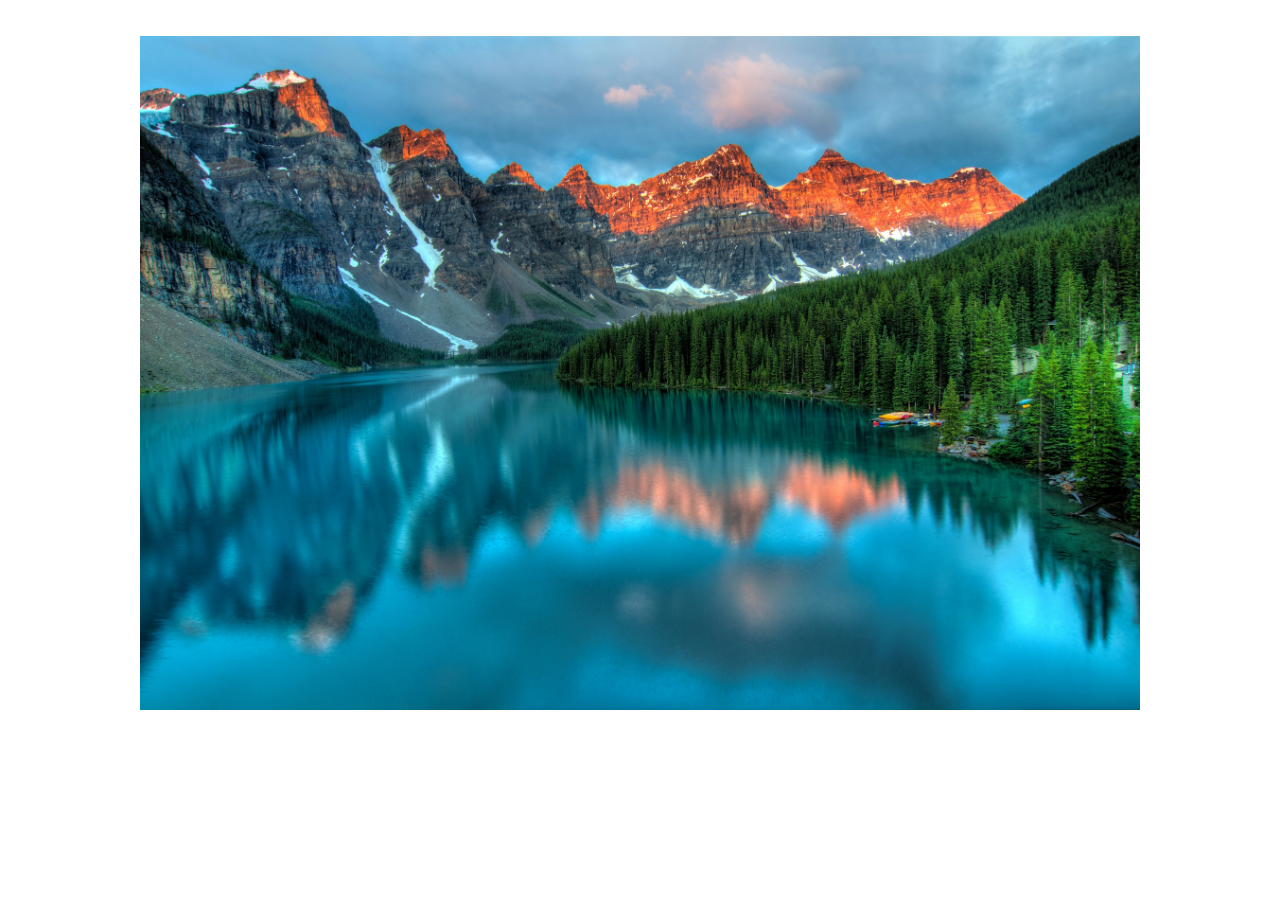
<file: index.html>
<!DOCTYPE html>
<html lang="en">
<head>
<meta charset="UTF-8">
<meta name="viewport" content="width=device-width, initial-scale=1.0">
<title>Carrusel</title>
<link rel="stylesheet" href="style.css">
</head>
<body>

<div class="fotos">

<ul>
<li><img src="IMAGENES/uno.jpg" alt=""></li>
<li><img src="IMAGENES/dos.jpg" alt=""></li>
<li><img src="IMAGENES/tres.jpg" alt=""></li>
<li><img src="IMAGENES/cuatro.jpg" alt=""></li>
</ul>
</div>


</body>

</html>
</file>
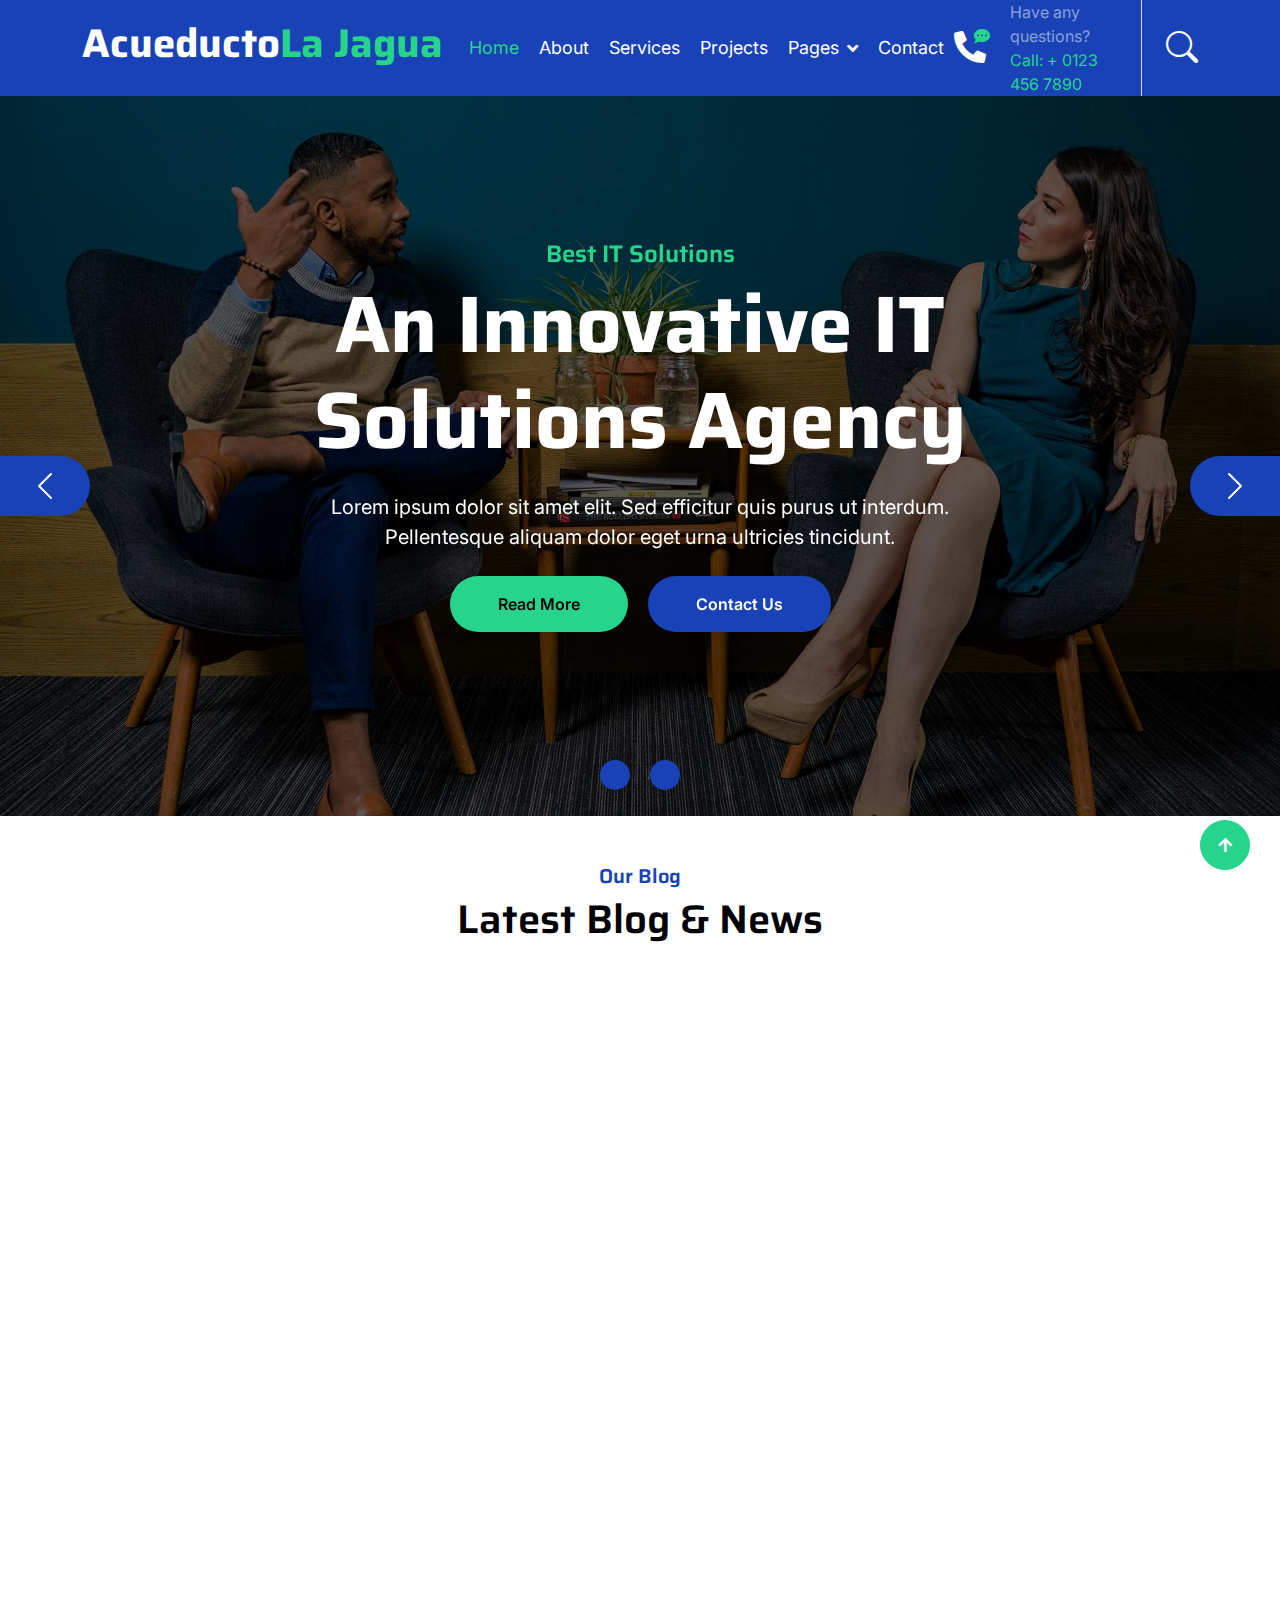
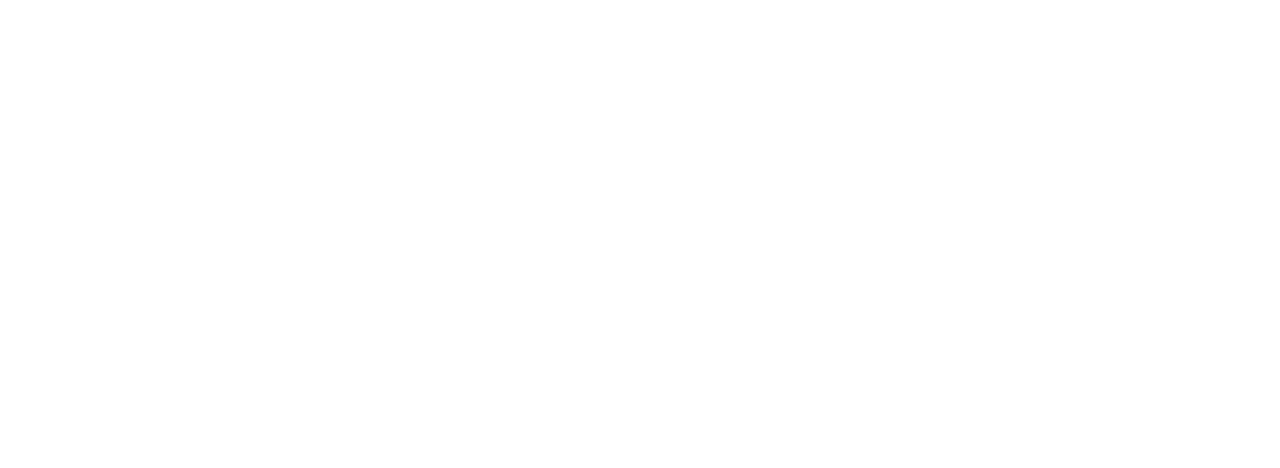
<file: High--Prueba/index.html>
<!DOCTYPE html>
<html lang="en">

    <head>
        <meta charset="utf-8">
        <title>HighTech - IT Solutions Website Template</title>
        <meta content="width=device-width, initial-scale=1.0" name="viewport">
        <meta content="" name="keywords">
        <meta content="" name="description">

        <!-- Google Web Fonts -->
        <link rel="preconnect" href="https://fonts.googleapis.com">
        <link rel="preconnect" href="https://fonts.gstatic.com" crossorigin>
        <link href="https://fonts.googleapis.com/css2?family=Inter:wght@400;500;600&family=Saira:wght@500;600;700&display=swap" rel="stylesheet"> 

        <!-- Icon Font Stylesheet -->
        <link href="https://cdnjs.cloudflare.com/ajax/libs/font-awesome/5.10.0/css/all.min.css" rel="stylesheet">
        <link href="https://cdn.jsdelivr.net/npm/bootstrap-icons@1.4.1/font/bootstrap-icons.css" rel="stylesheet">

        <!-- Libraries Stylesheet -->
        <link href="lib/animate/animate.min.css" rel="stylesheet">
        <link href="lib/owlcarousel/assets/owl.carousel.min.css" rel="stylesheet">

        <!-- Customized Bootstrap Stylesheet -->
        <link href="css/bootstrap.min.css" rel="stylesheet">

        <!-- Template Stylesheet -->
        <link href="css/style.css" rel="stylesheet">
    </head>

    <body>
        <!-- Spinner Start -->
        <div id="spinner" class="show position-fixed translate-middle w-100 vh-100 top-50 start-50 d-flex align-items-center justify-content-center">
            <div class="spinner-grow text-primary" role="status"></div>
        </div>
        <!-- Spinner End -->


        <!-- Navbar Start -->
        <div class="container-fluid bg-primary">
            <div class="container">
                <nav class="navbar navbar-dark navbar-expand-lg py-0">
                    <a href="index.html" class="navbar-brand">
                        <h1 class="text-white fw-bold d-block">Acueducto<span class="text-secondary">La Jagua</span> </h1>
                    </a>
                    <button type="button" class="navbar-toggler me-0" data-bs-toggle="collapse" data-bs-target="#navbarCollapse">
                        <span class="navbar-toggler-icon"></span>
                    </button>
                    <div class="collapse navbar-collapse bg-transparent" id="navbarCollapse">
                        <div class="navbar-nav ms-auto mx-xl-auto p-0">
                            <a href="index.html" class="nav-item nav-link active text-secondary">Home</a>
                            <a href="about.html" class="nav-item nav-link">About</a>
                            <a href="service.html" class="nav-item nav-link">Services</a>
                            <a href="project.html" class="nav-item nav-link">Projects</a>
                            <div class="nav-item dropdown">
                                <a href="#" class="nav-link dropdown-toggle" data-bs-toggle="dropdown">Pages</a>
                                <div class="dropdown-menu rounded">
                                    <a href="blog.html" class="dropdown-item">Our Blog</a>
                                    <a href="junta.html" class="dropdown-item">Our Team</a>
                                    <a href="testimonial.html" class="dropdown-item">Testimonial</a>
                                    <a href="404.html" class="dropdown-item">404 Page</a>
                                </div>
                            </div>
                            <a href="contact.html" class="nav-item nav-link">Contact</a>
                        </div>
                    </div>
                    <div class="d-none d-xl-flex flex-shirink-0">
                        <div id="phone-tada" class="d-flex align-items-center justify-content-center me-4">
                            <a href="" class="position-relative animated tada infinite">
                                <i class="fa fa-phone-alt text-white fa-2x"></i>
                                <div class="position-absolute" style="top: -7px; left: 20px;">
                                    <span><i class="fa fa-comment-dots text-secondary"></i></span>
                                </div>
                            </a>
                        </div>
                        <div class="d-flex flex-column pe-4 border-end">
                            <span class="text-white-50">Have any questions?</span>
                            <span class="text-secondary">Call: + 0123 456 7890</span>
                        </div>
                        <div class="d-flex align-items-center justify-content-center ms-4 ">
                            <a href="#"><i class="bi bi-search text-white fa-2x"></i> </a>
                        </div>
                    </div>
                </nav>
            </div>
        </div>
        <!-- Navbar End -->

        <!-- Carousel Start -->
        <div class="container-fluid px-0">
            <div id="carouselId" class="carousel slide" data-bs-ride="carousel">
                <ol class="carousel-indicators">
                    <li data-bs-target="#carouselId" data-bs-slide-to="0" class="active" aria-current="true" aria-label="First slide"></li>
                    <li data-bs-target="#carouselId" data-bs-slide-to="1" aria-label="Second slide"></li>
                </ol>
                <div class="carousel-inner" role="listbox">
                    <div class="carousel-item active">
                        <img src="img/carousel-1.jpg" class="img-fluid" alt="First slide">
                        <div class="carousel-caption">
                            <div class="container carousel-content">
                                <h6 class="text-secondary h4 animated fadeInUp">Best IT Solutions</h6>
                                <h1 class="text-white display-1 mb-4 animated fadeInRight">An Innovative IT Solutions Agency</h1>
                                <p class="mb-4 text-white fs-5 animated fadeInDown">Lorem ipsum dolor sit amet elit. Sed efficitur quis purus ut interdum. Pellentesque aliquam dolor eget urna ultricies tincidunt.</p>
                                <a href="" class="me-2"><button type="button" class="px-4 py-sm-3 px-sm-5 btn btn-primary rounded-pill carousel-content-btn1 animated fadeInLeft">Read More</button></a>
                                <a href="" class="ms-2"><button type="button" class="px-4 py-sm-3 px-sm-5 btn btn-primary rounded-pill carousel-content-btn2 animated fadeInRight">Contact Us</button></a>
                            </div>
                        </div>
                    </div>
                    <div class="carousel-item">
                        <img src="img/carousel-2.jpg" class="img-fluid" alt="Second slide">
                        <div class="carousel-caption">
                            <div class="container carousel-content">
                                <h6 class="text-secondary h4 animated fadeInUp">Best IT Solutions</h6>
                                <h1 class="text-white display-1 mb-4 animated fadeInLeft">Quality Digital Services You Really Need!</h1>
                                <p class="mb-4 text-white fs-5 animated fadeInDown">Lorem ipsum dolor sit amet elit. Sed efficitur quis purus ut interdum. Pellentesque aliquam dolor eget urna ultricies tincidunt.</p>
                                <a href="" class="me-2"><button type="button" class="px-4 py-sm-3 px-sm-5 btn btn-primary rounded-pill carousel-content-btn1 animated fadeInLeft">Read More</button></a>
                                <a href="" class="ms-2"><button type="button" class="px-4 py-sm-3 px-sm-5 btn btn-primary rounded-pill carousel-content-btn2 animated fadeInRight">Contact Us</button></a>
                            </div>
                        </div>
                    </div>
                </div>
                <button class="carousel-control-prev" type="button" data-bs-target="#carouselId" data-bs-slide="prev">
                    <span class="carousel-control-prev-icon" aria-hidden="true"></span>
                    <span class="visually-hidden">Previous</span>
                </button>
                <button class="carousel-control-next" type="button" data-bs-target="#carouselId" data-bs-slide="next">
                    <span class="carousel-control-next-icon" aria-hidden="true"></span>
                    <span class="visually-hidden">Next</span>
                </button>
            </div>
        </div>
        <!-- Carousel End -->





        <!-- Blog Start -->
        <div class="container-fluid blog py-5 mb-5">
            <div class="container">
                <div class="text-center mx-auto pb-5 wow fadeIn" data-wow-delay=".3s" style="max-width: 600px;">
                    <h5 class="text-primary">Our Blog</h5>
                    <h1>Latest Blog & News</h1>
                </div>
                <div class="row g-5 justify-content-center">
                    <div class="col-lg-6 col-xl-4 wow fadeIn" data-wow-delay=".3s">
                        <div class="blog-item position-relative bg-light rounded">
                            <img src="img/blog-1.jpg" class="img-fluid w-100 rounded-top" alt="">
                            <span class="position-absolute px-4 py-3 bg-primary text-white rounded" style="top: -28px; right: 20px;">Web Design</span>
                            <div class="blog-btn d-flex justify-content-between position-relative px-3" style="margin-top: -75px;">
                                <div class="blog-icon btn btn-secondary px-3 rounded-pill my-auto">
                                    <a href="" class="btn text-white">Read More</a>
                                </div>
                                <div class="blog-btn-icon btn btn-secondary px-4 py-3 rounded-pill ">
                                    <div class="blog-icon-1">
                                        <p class="text-white px-2">Share<i class="fa fa-arrow-right ms-3"></i></p>
                                    </div>
                                    <div class="blog-icon-2">
                                        <a href="" class="btn me-1"><i class="fab fa-facebook-f text-white"></i></a>
                                        <a href="" class="btn me-1"><i class="fab fa-twitter text-white"></i></a>
                                        <a href="" class="btn me-1"><i class="fab fa-instagram text-white"></i></a>
                                    </div>
                                </div>
                            </div>
                            <div class="blog-content text-center position-relative px-3" style="margin-top: -25px;">
                                <img src="img/admin.jpg" class="img-fluid rounded-circle border border-4 border-white mb-3" alt="">
                                <h5 class="">By Daniel Martin</h5>
                                <span class="text-secondary">24 March 2023</span>
                                <p class="py-2">Lorem ipsum dolor sit amet elit. Sed efficitur quis purus ut interdum. Aliquam dolor eget urna ultricies tincidunt libero sit amet</p>
                            </div>
                            <div class="blog-coment d-flex justify-content-between px-4 py-2 border bg-primary rounded-bottom">
                                <a href="" class="text-white"><small><i class="fas fa-share me-2 text-secondary"></i>5324 Share</small></a>
                                <a href="" class="text-white"><small><i class="fa fa-comments me-2 text-secondary"></i>5 Comments</small></a>
                            </div>
                        </div>
                    </div>
                    <div class="col-lg-6 col-xl-4 wow fadeIn" data-wow-delay=".5s">
                        <div class="blog-item position-relative bg-light rounded">
                            <img src="img/blog-2.jpg" class="img-fluid w-100 rounded-top" alt="">
                            <span class="position-absolute px-4 py-3 bg-primary text-white rounded" style="top: -28px; right: 20px;">Development</span>
                            <div class="blog-btn d-flex justify-content-between position-relative px-3" style="margin-top: -75px;">
                                <div class="blog-icon btn btn-secondary px-3 rounded-pill my-auto">
                                    <a href="" class="btn text-white ">Read More</a>
                                </div>
                                <div class="blog-btn-icon btn btn-secondary px-4 py-3 rounded-pill ">
                                    <div class="blog-icon-1">
                                        <p class="text-white px-2">Share<i class="fa fa-arrow-right ms-3"></i></p>
                                    </div>
                                    <div class="blog-icon-2">
                                        <a href="" class="btn me-1"><i class="fab fa-facebook-f text-white"></i></a>
                                        <a href="" class="btn me-1"><i class="fab fa-twitter text-white"></i></a>
                                        <a href="" class="btn me-1"><i class="fab fa-instagram text-white"></i></a>
                                    </div>
                                </div>
                            </div>
                            <div class="blog-content text-center position-relative px-3" style="margin-top: -25px;">
                                <img src="img/admin.jpg" class="img-fluid rounded-circle border border-4 border-white mb-3" alt="">
                                <h5 class="">By Daniel Martin</h5>
                                <span class="text-secondary">23 April 2023</span>
                                <p class="py-2">Lorem ipsum dolor sit amet elit. Sed efficitur quis purus ut interdum. Aliquam dolor eget urna ultricies tincidunt libero sit amet</p>
                            </div>
                            <div class="blog-coment d-flex justify-content-between px-4 py-2 border bg-primary rounded-bottom">
                                <a href="" class="text-white"><small><i class="fas fa-share me-2 text-secondary"></i>5324 Share</small></a>
                                <a href="" class="text-white"><small><i class="fa fa-comments me-2 text-secondary"></i>5 Comments</small></a>
                            </div>
                        </div>
                    </div>
                    <div class="col-lg-6 col-xl-4 wow fadeIn" data-wow-delay=".7s">
                        <div class="blog-item position-relative bg-light rounded">
                            <img src="img/blog-3.jpg" class="img-fluid w-100 rounded-top" alt="">
                            <span class="position-absolute px-4 py-3 bg-primary text-white rounded" style="top: -28px; right: 20px;">Mobile App</span>
                            <div class="blog-btn d-flex justify-content-between position-relative px-3" style="margin-top: -75px;">
                                <div class="blog-icon btn btn-secondary px-3 rounded-pill my-auto">
                                    <a href="" class="btn text-white ">Read More</a>
                                </div>
                                <div class="blog-btn-icon btn btn-secondary px-4 py-3 rounded-pill ">
                                    <div class="blog-icon-1">
                                        <p class="text-white px-2">Share<i class="fa fa-arrow-right ms-3"></i></p>
                                    </div>
                                    <div class="blog-icon-2">
                                        <a href="" class="btn me-1"><i class="fab fa-facebook-f text-white"></i></a>
                                        <a href="" class="btn me-1"><i class="fab fa-twitter text-white"></i></a>
                                        <a href="" class="btn me-1"><i class="fab fa-instagram text-white"></i></a>
                                    </div>
                                </div>
                            </div>
                            <div class="blog-content text-center position-relative px-3" style="margin-top: -25px;">
                                <img src="img/admin.jpg" class="img-fluid rounded-circle border border-4 border-white mb-3" alt="">
                                <h5 class="">By Daniel Martin</h5>
                                <span class="text-secondary">30 jan 2023</span>
                                <p class="py-2">Lorem ipsum dolor sit amet elit. Sed efficitur quis purus ut interdum. Aliquam dolor eget urna ultricies tincidunt libero sit amet</p>
                            </div>
                            <div class="blog-coments d-flex justify-content-between px-4 py-2 border bg-primary rounded-bottom">
                                <a href="" class="text-white"><small><i class="fas fa-share me-2 text-secondary"></i>5324 Share</small></a>
                                <a href="" class="text-white"><small><i class="fa fa-comments me-2 text-secondary"></i>5 Comments</small></a>
                            </div>
                        </div>
                    </div>
                </div>
            </div>
        </div>
        <!-- Blog End -->


      

       

      


        <!-- Footer Start -->
         <div class="container-fluid footer bg-dark wow fadeIn" data-wow-delay=".3s">
            <div class="container pt-5 pb-4">
                <div class="row g-5">
                    <div class="col-lg-3 col-md-6">
                        <a href="index.html">
                            <h1 class="text-white fw-bold d-block">High<span class="text-secondary">Tech</span> </h1>
                        </a>
                        <p class="mt-4 text-light">Lorem ipsum dolor sit amet consectetur adipisicing elit. Soluta facere delectus qui placeat inventore consectetur repellendus optio debitis.</p>
                        <div class="d-flex hightech-link">
                            <a href="" class="btn-light nav-fill btn btn-square rounded-circle me-2"><i class="fab fa-facebook-f text-primary"></i></a>
                            <a href="" class="btn-light nav-fill btn btn-square rounded-circle me-2"><i class="fab fa-twitter text-primary"></i></a>
                            <a href="" class="btn-light nav-fill btn btn-square rounded-circle me-2"><i class="fab fa-instagram text-primary"></i></a>
                            <a href="" class="btn-light nav-fill btn btn-square rounded-circle me-0"><i class="fab fa-linkedin-in text-primary"></i></a>
                        </div>
                    </div>
                    <div class="col-lg-3 col-md-6">
                        <a href="#" class="h3 text-secondary">Short Link</a>
                        <div class="mt-4 d-flex flex-column short-link">
                            <a href="" class="mb-2 text-white"><i class="fas fa-angle-right text-secondary me-2"></i>About us</a>
                            <a href="" class="mb-2 text-white"><i class="fas fa-angle-right text-secondary me-2"></i>Contact us</a>
                            <a href="" class="mb-2 text-white"><i class="fas fa-angle-right text-secondary me-2"></i>Our Services</a>
                            <a href="" class="mb-2 text-white"><i class="fas fa-angle-right text-secondary me-2"></i>Our Projects</a>
                            <a href="" class="mb-2 text-white"><i class="fas fa-angle-right text-secondary me-2"></i>Latest Blog</a>
                        </div>
                    </div>
                    <div class="col-lg-3 col-md-6">
                        <a href="#" class="h3 text-secondary">Help Link</a>
                        <div class="mt-4 d-flex flex-column help-link">
                            <a href="" class="mb-2 text-white"><i class="fas fa-angle-right text-secondary me-2"></i>Terms Of use</a>
                            <a href="" class="mb-2 text-white"><i class="fas fa-angle-right text-secondary me-2"></i>Privacy Policy</a>
                            <a href="" class="mb-2 text-white"><i class="fas fa-angle-right text-secondary me-2"></i>Helps</a>
                            <a href="" class="mb-2 text-white"><i class="fas fa-angle-right text-secondary me-2"></i>FQAs</a>
                            <a href="" class="mb-2 text-white"><i class="fas fa-angle-right text-secondary me-2"></i>Contact</a>
                        </div>
                    </div>
                    <div class="col-lg-3 col-md-6">
                        <a href="#" class="h3 text-secondary">Contact Us</a>
                        <div class="text-white mt-4 d-flex flex-column contact-link">
                            <a href="#" class="pb-3 text-light border-bottom border-primary"><i class="fas fa-map-marker-alt text-secondary me-2"></i> 123 Street, New York, USA</a>
                            <a href="#" class="py-3 text-light border-bottom border-primary"><i class="fas fa-phone-alt text-secondary me-2"></i> +123 456 7890</a>
                            <a href="#" class="py-3 text-light border-bottom border-primary"><i class="fas fa-envelope text-secondary me-2"></i> info@exmple.con</a>
                        </div>
                    </div>
                </div>
                <hr class="text-light mt-5 mb-4">
                <div class="row">
                    <div class="col-md-6 text-center text-md-start">
                        <span class="text-light"><a href="#" class="text-secondary"><i class="fas fa-copyright text-secondary me-2"></i>Your Site Name</a>, All right reserved.</span>
                    </div>
                    <div class="col-md-6 text-center text-md-end">
                        <!--/*** This template is free as long as you keep the footer author’s credit link/attribution link/backlink. If you'd like to use the template without the footer author’s credit link/attribution link/backlink, you can purchase the Credit Removal License from "https://htmlcodex.com/credit-removal". Thank you for your support. ***/-->
                        <span class="text-light">Designed By<a href="https://htmlcodex.com" class="text-secondary">HTML Codex</a> Distributed By <a href="https://themewagon.com">ThemeWagon</a></span>
                    </div>
                </div>
            </div>
        </div>
        <!-- Footer End -->


        <!-- Back to Top -->
        <a href="#" class="btn btn-secondary btn-square rounded-circle back-to-top"><i class="fa fa-arrow-up text-white"></i></a>

        
        <!-- JavaScript Libraries -->
        <script src="https://ajax.googleapis.com/ajax/libs/jquery/3.6.4/jquery.min.js"></script>
        <script src="https://cdn.jsdelivr.net/npm/bootstrap@5.0.0/dist/js/bootstrap.bundle.min.js"></script>
        <script src="lib/wow/wow.min.js"></script>
        <script src="lib/easing/easing.min.js"></script>
        <script src="lib/waypoints/waypoints.min.js"></script>
        <script src="lib/owlcarousel/owl.carousel.min.js"></script>

        <!-- Template Javascript -->
        <script src="js/main.js"></script>
    </body>

</html>
</file>
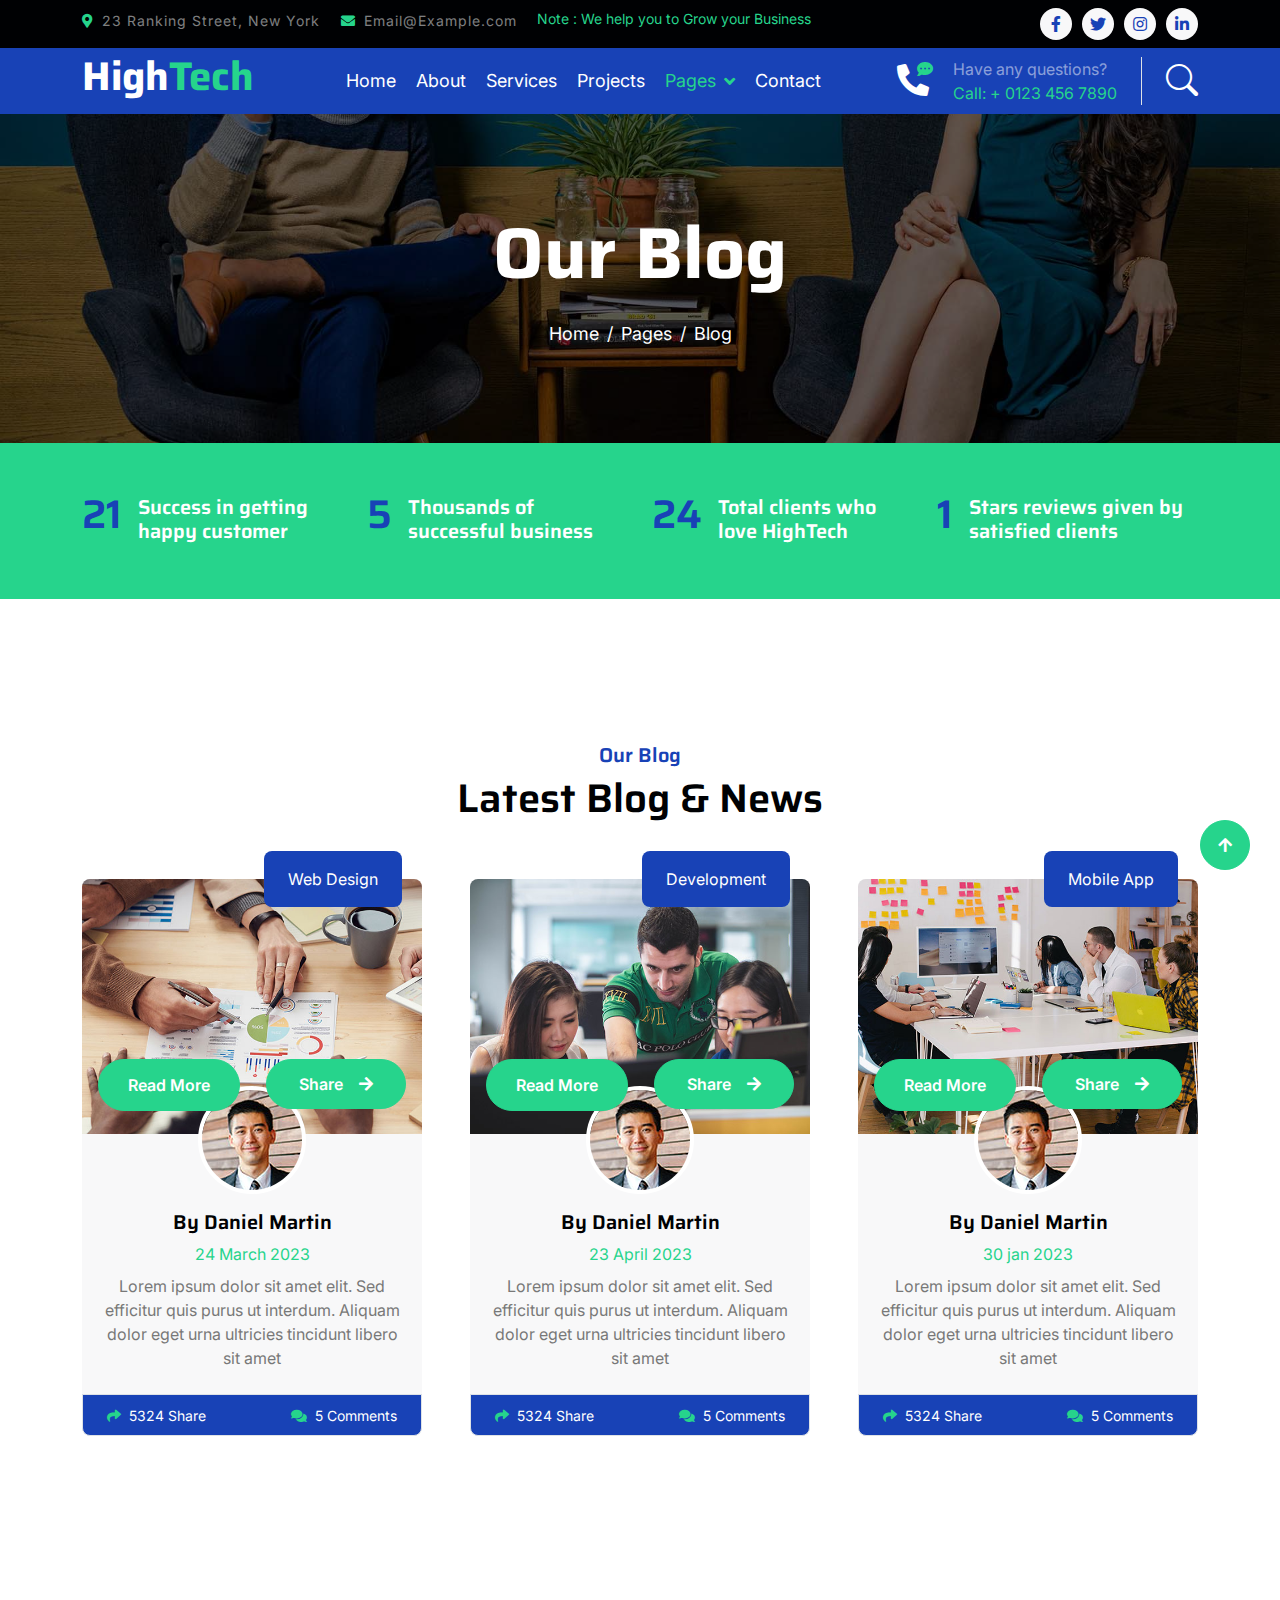
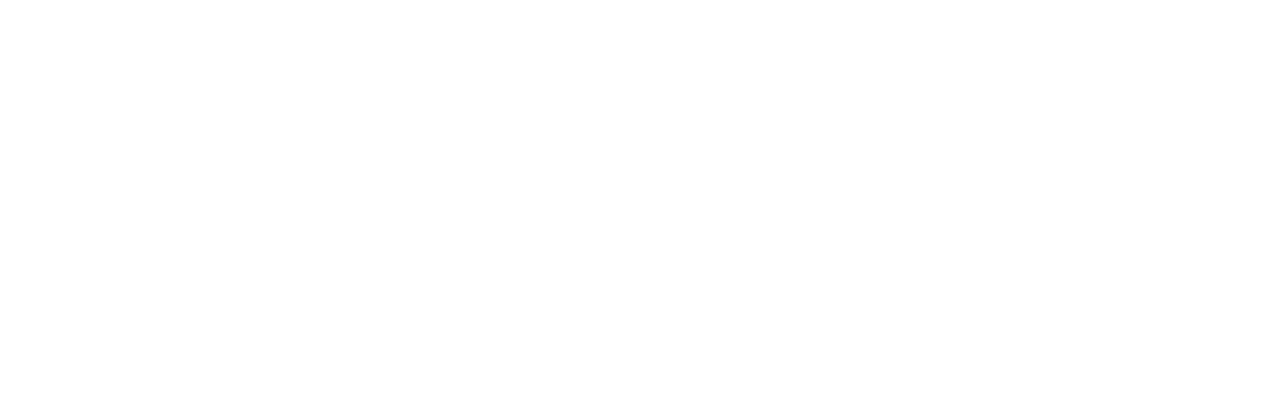
<file: High--Prueba/blog.html>
<!DOCTYPE html>
<html lang="en">

    <head>
        <meta charset="utf-8">
        <title>HighTech - IT Solutions Website Template</title>
        <meta content="width=device-width, initial-scale=1.0" name="viewport">
        <meta content="" name="keywords">
        <meta content="" name="description">

        <!-- Google Web Fonts -->
        <link rel="preconnect" href="https://fonts.googleapis.com">
        <link rel="preconnect" href="https://fonts.gstatic.com" crossorigin>
        <link href="https://fonts.googleapis.com/css2?family=Inter:wght@400;500;600&family=Saira:wght@500;600;700&display=swap" rel="stylesheet"> 

        <!-- Icon Font Stylesheet -->
        <link href="https://cdnjs.cloudflare.com/ajax/libs/font-awesome/5.10.0/css/all.min.css" rel="stylesheet">
        <link href="https://cdn.jsdelivr.net/npm/bootstrap-icons@1.4.1/font/bootstrap-icons.css" rel="stylesheet">

        <!-- Libraries Stylesheet -->
        <link href="lib/animate/animate.min.css" rel="stylesheet">
        <link href="lib/owlcarousel/assets/owl.carousel.min.css" rel="stylesheet">

        <!-- Customized Bootstrap Stylesheet -->
        <link href="css/bootstrap.min.css" rel="stylesheet">

        <!-- Template Stylesheet -->
        <link href="css/style.css" rel="stylesheet">
    </head>

    <body>
        <!-- Spinner Start -->
        <div id="spinner" class="show position-fixed translate-middle w-100 vh-100 top-50 start-50 d-flex align-items-center justify-content-center">
            <div class="spinner-grow text-primary" role="status"></div>
        </div>
        <!-- Spinner End -->

        <!-- Topbar Start -->
        <div class="container-fluid bg-dark py-2 d-none d-md-flex">
            <div class="container">
                <div class="d-flex justify-content-between topbar">
                    <div class="top-info">
                        <small class="me-3 text-white-50"><a href="#"><i class="fas fa-map-marker-alt me-2 text-secondary"></i></a>23 Ranking Street, New York</small>
                        <small class="me-3 text-white-50"><a href="#"><i class="fas fa-envelope me-2 text-secondary"></i></a>Email@Example.com</small>
                    </div>
                    <div id="note" class="text-secondary d-none d-xl-flex"><small>Note : We help you to Grow your Business</small></div>
                    <div class="top-link">
                        <a href="" class="bg-light nav-fill btn btn-sm-square rounded-circle"><i class="fab fa-facebook-f text-primary"></i></a>
                        <a href="" class="bg-light nav-fill btn btn-sm-square rounded-circle"><i class="fab fa-twitter text-primary"></i></a>
                        <a href="" class="bg-light nav-fill btn btn-sm-square rounded-circle"><i class="fab fa-instagram text-primary"></i></a>
                        <a href="" class="bg-light nav-fill btn btn-sm-square rounded-circle me-0"><i class="fab fa-linkedin-in text-primary"></i></a>
                    </div>
                </div>
            </div>
        </div>
        <!-- Topbar End -->

        <!-- Navbar Start -->
        <div class="container-fluid bg-primary">
            <div class="container">
                <nav class="navbar navbar-dark navbar-expand-lg py-0">
                    <a href="index.html" class="navbar-brand">
                        <h1 class="text-white fw-bold d-block">High<span class="text-secondary">Tech</span> </h1>
                    </a>
                    <button type="button" class="navbar-toggler me-0" data-bs-toggle="collapse" data-bs-target="#navbarCollapse">
                        <span class="navbar-toggler-icon"></span>
                    </button>
                    <div class="collapse navbar-collapse bg-transparent" id="navbarCollapse">
                        <div class="navbar-nav ms-auto mx-xl-auto p-0">
                            <a href="index.html" class="nav-item nav-link">Home</a>
                            <a href="about.html" class="nav-item nav-link">About</a>
                            <a href="service.html" class="nav-item nav-link">Services</a>
                            <a href="project.html" class="nav-item nav-link">Projects</a>
                            <div class="nav-item dropdown">
                                <a href="#" class="nav-link dropdown-toggle active" data-bs-toggle="dropdown">Pages</a>
                                <div class="dropdown-menu rounded">
                                    <a href="blog.html" class="dropdown-item active">Our Blog</a>
                                    <a href="team.html" class="dropdown-item">Our Team</a>
                                    <a href="testimonial.html" class="dropdown-item">Testimonial</a>
                                    <a href="404.html" class="dropdown-item">404 Page</a>
                                </div>
                            </div>
                            <a href="contact.html" class="nav-item nav-link">Contact</a>
                        </div>
                    </div>
                    <div class="d-none d-xl-flex flex-shirink-0">
                        <div id="phone-tada" class="d-flex align-items-center justify-content-center me-4">
                            <a href="" class="position-relative animated tada infinite">
                                <i class="fa fa-phone-alt text-white fa-2x"></i>
                                <div class="position-absolute" style="top: -7px; left: 20px;">
                                    <span><i class="fa fa-comment-dots text-secondary"></i></span>
                                </div>
                            </a>
                        </div>
                        <div class="d-flex flex-column pe-4 border-end">
                            <span class="text-white-50">Have any questions?</span>
                            <span class="text-secondary">Call: + 0123 456 7890</span>
                        </div>
                        <div class="d-flex align-items-center justify-content-center ms-4 ">
                            <a href="#"><i class="bi bi-search text-white fa-2x"></i> </a>
                        </div>
                    </div>
                </nav>
            </div>
        </div>
        <!-- Navbar End -->

        
        <!-- Page Header Start -->
        <div class="container-fluid page-header py-5">
            <div class="container text-center py-5">
                <h1 class="display-2 text-white mb-4 animated slideInDown">Our Blog</h1>
                <nav aria-label="breadcrumb animated slideInDown">
                    <ol class="breadcrumb justify-content-center mb-0">
                        <li class="breadcrumb-item"><a href="#">Home</a></li>
                        <li class="breadcrumb-item"><a href="#">Pages</a></li>
                        <li class="breadcrumb-item" aria-current="page">Blog</li>
                    </ol>
                </nav>
            </div>
        </div>
        <!-- Page Header End -->


        <!-- Fact Start -->
        <div class="container-fluid bg-secondary py-5">
            <div class="container">
                <div class="row">
                    <div class="col-lg-3 wow fadeIn" data-wow-delay=".1s">
                        <div class="d-flex counter">
                            <h1 class="me-3 text-primary counter-value">99</h1>
                            <h5 class="text-white mt-1">Success in getting happy customer</h5>
                        </div>
                    </div>
                    <div class="col-lg-3 wow fadeIn" data-wow-delay=".3s">
                        <div class="d-flex counter">
                            <h1 class="me-3 text-primary counter-value">25</h1>
                            <h5 class="text-white mt-1">Thousands of successful business</h5>
                        </div>
                    </div>
                    <div class="col-lg-3 wow fadeIn" data-wow-delay=".5s">
                        <div class="d-flex counter">
                            <h1 class="me-3 text-primary counter-value">120</h1>
                            <h5 class="text-white mt-1">Total clients who love HighTech</h5>
                        </div>
                    </div>
                    <div class="col-lg-3 wow fadeIn" data-wow-delay=".7s">
                        <div class="d-flex counter">
                            <h1 class="me-3 text-primary counter-value">5</h1>
                            <h5 class="text-white mt-1">Stars reviews given by satisfied clients</h5>
                        </div>
                    </div>
                </div>
            </div>
        </div>
        <!-- Fact End -->


        <!-- Blog Start -->
        <div class="container-fluid blog py-5 my-5">
            <div class="container py-5">
                <div class="text-center mx-auto pb-5 wow fadeIn" data-wow-delay=".3s" style="max-width: 600px;">
                    <h5 class="text-primary">Our Blog</h5>
                    <h1>Latest Blog & News</h1>
                </div>
                <div class="row g-5 justify-content-center">
                    <div class="col-lg-6 col-xl-4 wow fadeIn" data-wow-delay=".3s">
                        <div class="blog-item position-relative bg-light rounded">
                            <img src="img/blog-1.jpg" class="img-fluid w-100 rounded-top" alt="">
                            <span class="position-absolute px-4 py-3 bg-primary text-white rounded" style="top: -28px; right: 20px;">Web Design</span>
                            <div class="blog-btn d-flex justify-content-between position-relative px-3" style="margin-top: -75px;">
                                <div class="blog-icon btn btn-secondary px-3 rounded-pill my-auto">
                                    <a href="" class="btn text-white">Read More</a>
                                </div>
                                <div class="blog-btn-icon btn btn-secondary px-4 py-3 rounded-pill ">
                                    <div class="blog-icon-1">
                                        <p class="text-white px-2">Share<i class="fa fa-arrow-right ms-3"></i></p>
                                    </div>
                                    <div class="blog-icon-2">
                                        <a href="" class="btn me-1"><i class="fab fa-facebook-f text-white"></i></a>
                                        <a href="" class="btn me-1"><i class="fab fa-twitter text-white"></i></a>
                                        <a href="" class="btn me-1"><i class="fab fa-instagram text-white"></i></a>
                                    </div>
                                </div>
                            </div>
                            <div class="blog-content text-center position-relative px-3" style="margin-top: -25px;">
                                <img src="img/admin.jpg" class="img-fluid rounded-circle border border-4 border-white mb-3" alt="">
                                <h5 class="">By Daniel Martin</h5>
                                <span class="text-secondary">24 March 2023</span>
                                <p class="py-2">Lorem ipsum dolor sit amet elit. Sed efficitur quis purus ut interdum. Aliquam dolor eget urna ultricies tincidunt libero sit amet</p>
                            </div>
                            <div class="blog-coment d-flex justify-content-between px-4 py-2 border bg-primary rounded-bottom">
                                <a href="" class="text-white"><small><i class="fas fa-share me-2 text-secondary"></i>5324 Share</small></a>
                                <a href="" class="text-white"><small><i class="fa fa-comments me-2 text-secondary"></i>5 Comments</small></a>
                            </div>
                        </div>
                    </div>
                    <div class="col-lg-6 col-xl-4 wow fadeIn" data-wow-delay=".5s">
                        <div class="blog-item position-relative bg-light rounded">
                            <img src="img/blog-2.jpg" class="img-fluid w-100 rounded-top" alt="">
                            <span class="position-absolute px-4 py-3 bg-primary text-white rounded" style="top: -28px; right: 20px;">Development</span>
                            <div class="blog-btn d-flex justify-content-between position-relative px-3" style="margin-top: -75px;">
                                <div class="blog-icon btn btn-secondary px-3 rounded-pill my-auto">
                                    <a href="" class="btn text-white ">Read More</a>
                                </div>
                                <div class="blog-btn-icon btn btn-secondary px-4 py-3 rounded-pill ">
                                    <div class="blog-icon-1">
                                        <p class="text-white px-2">Share<i class="fa fa-arrow-right ms-3"></i></p>
                                    </div>
                                    <div class="blog-icon-2">
                                        <a href="" class="btn me-1"><i class="fab fa-facebook-f text-white"></i></a>
                                        <a href="" class="btn me-1"><i class="fab fa-twitter text-white"></i></a>
                                        <a href="" class="btn me-1"><i class="fab fa-instagram text-white"></i></a>
                                    </div>
                                </div>
                            </div>
                            <div class="blog-content text-center position-relative px-3" style="margin-top: -25px;">
                                <img src="img/admin.jpg" class="img-fluid rounded-circle border border-4 border-white mb-3" alt="">
                                <h5 class="">By Daniel Martin</h5>
                                <span class="text-secondary">23 April 2023</span>
                                <p class="py-2">Lorem ipsum dolor sit amet elit. Sed efficitur quis purus ut interdum. Aliquam dolor eget urna ultricies tincidunt libero sit amet</p>
                            </div>
                            <div class="blog-coment d-flex justify-content-between px-4 py-2 border bg-primary rounded-bottom">
                                <a href="" class="text-white"><small><i class="fas fa-share me-2 text-secondary"></i>5324 Share</small></a>
                                <a href="" class="text-white"><small><i class="fa fa-comments me-2 text-secondary"></i>5 Comments</small></a>
                            </div>
                        </div>
                    </div>
                    <div class="col-lg-6 col-xl-4 wow fadeIn" data-wow-delay=".7s">
                        <div class="blog-item position-relative bg-light rounded">
                            <img src="img/blog-3.jpg" class="img-fluid w-100 rounded-top" alt="">
                            <span class="position-absolute px-4 py-3 bg-primary text-white rounded" style="top: -28px; right: 20px;">Mobile App</span>
                            <div class="blog-btn d-flex justify-content-between position-relative px-3" style="margin-top: -75px;">
                                <div class="blog-icon btn btn-secondary px-3 rounded-pill my-auto">
                                    <a href="" class="btn text-white ">Read More</a>
                                </div>
                                <div class="blog-btn-icon btn btn-secondary px-4 py-3 rounded-pill ">
                                    <div class="blog-icon-1">
                                        <p class="text-white px-2">Share<i class="fa fa-arrow-right ms-3"></i></p>
                                    </div>
                                    <div class="blog-icon-2">
                                        <a href="" class="btn me-1"><i class="fab fa-facebook-f text-white"></i></a>
                                        <a href="" class="btn me-1"><i class="fab fa-twitter text-white"></i></a>
                                        <a href="" class="btn me-1"><i class="fab fa-instagram text-white"></i></a>
                                    </div>
                                </div>
                            </div>
                            <div class="blog-content text-center position-relative px-3" style="margin-top: -25px;">
                                <img src="img/admin.jpg" class="img-fluid rounded-circle border border-4 border-white mb-3" alt="">
                                <h5 class="">By Daniel Martin</h5>
                                <span class="text-secondary">30 jan 2023</span>
                                <p class="py-2">Lorem ipsum dolor sit amet elit. Sed efficitur quis purus ut interdum. Aliquam dolor eget urna ultricies tincidunt libero sit amet</p>
                            </div>
                            <div class="blog-coments d-flex justify-content-between px-4 py-2 border bg-primary rounded-bottom">
                                <a href="" class="text-white"><small><i class="fas fa-share me-2 text-secondary"></i>5324 Share</small></a>
                                <a href="" class="text-white"><small><i class="fa fa-comments me-2 text-secondary"></i>5 Comments</small></a>
                            </div>
                        </div>
                    </div>
                </div>
            </div>
        </div>
        <!-- Blog End -->


        <!-- Footer Start -->
         <div class="container-fluid footer bg-dark wow fadeIn" data-wow-delay=".3s">
            <div class="container pt-5 pb-4">
                <div class="row g-5">
                    <div class="col-lg-3 col-md-6">
                        <a href="index.html">
                            <h1 class="text-white fw-bold d-block">High<span class="text-secondary">Tech</span> </h1>
                        </a>
                        <p class="mt-4 text-light">Lorem ipsum dolor sit amet consectetur adipisicing elit. Soluta facere delectus qui placeat inventore consectetur repellendus optio debitis.</p>
                        <div class="d-flex hightech-link">
                            <a href="" class="btn-light nav-fill btn btn-square rounded-circle me-2"><i class="fab fa-facebook-f text-primary"></i></a>
                            <a href="" class="btn-light nav-fill btn btn-square rounded-circle me-2"><i class="fab fa-twitter text-primary"></i></a>
                            <a href="" class="btn-light nav-fill btn btn-square rounded-circle me-2"><i class="fab fa-instagram text-primary"></i></a>
                            <a href="" class="btn-light nav-fill btn btn-square rounded-circle me-0"><i class="fab fa-linkedin-in text-primary"></i></a>
                        </div>
                    </div>
                    <div class="col-lg-3 col-md-6">
                        <a href="#" class="h3 text-secondary">Short Link</a>
                        <div class="mt-4 d-flex flex-column short-link">
                            <a href="" class="mb-2 text-white"><i class="fas fa-angle-right text-secondary me-2"></i>About us</a>
                            <a href="" class="mb-2 text-white"><i class="fas fa-angle-right text-secondary me-2"></i>Contact us</a>
                            <a href="" class="mb-2 text-white"><i class="fas fa-angle-right text-secondary me-2"></i>Our Services</a>
                            <a href="" class="mb-2 text-white"><i class="fas fa-angle-right text-secondary me-2"></i>Our Projects</a>
                            <a href="" class="mb-2 text-white"><i class="fas fa-angle-right text-secondary me-2"></i>Latest Blog</a>
                        </div>
                    </div>
                    <div class="col-lg-3 col-md-6">
                        <a href="#" class="h3 text-secondary">Help Link</a>
                        <div class="mt-4 d-flex flex-column help-link">
                            <a href="" class="mb-2 text-white"><i class="fas fa-angle-right text-secondary me-2"></i>Terms Of use</a>
                            <a href="" class="mb-2 text-white"><i class="fas fa-angle-right text-secondary me-2"></i>Privacy Policy</a>
                            <a href="" class="mb-2 text-white"><i class="fas fa-angle-right text-secondary me-2"></i>Helps</a>
                            <a href="" class="mb-2 text-white"><i class="fas fa-angle-right text-secondary me-2"></i>FQAs</a>
                            <a href="" class="mb-2 text-white"><i class="fas fa-angle-right text-secondary me-2"></i>Contact</a>
                        </div>
                    </div>
                    <div class="col-lg-3 col-md-6">
                        <a href="#" class="h3 text-secondary">Contact Us</a>
                        <div class="text-white mt-4 d-flex flex-column contact-link">
                            <a href="#" class="pb-3 text-light border-bottom border-primary"><i class="fas fa-map-marker-alt text-secondary me-2"></i> 123 Street, New York, USA</a>
                            <a href="#" class="py-3 text-light border-bottom border-primary"><i class="fas fa-phone-alt text-secondary me-2"></i> +123 456 7890</a>
                            <a href="#" class="py-3 text-light border-bottom border-primary"><i class="fas fa-envelope text-secondary me-2"></i> info@exmple.con</a>
                        </div>
                    </div>
                </div>
                <hr class="text-light mt-5 mb-4">
                <div class="row">
                    <div class="col-md-6 text-center text-md-start">
                        <span class="text-light"><a href="#" class="text-secondary"><i class="fas fa-copyright text-secondary me-2"></i>Your Site Name</a>, All right reserved.</span>
                    </div>
                    <div class="col-md-6 text-center text-md-end">
                        <!--/*** This template is free as long as you keep the footer author’s credit link/attribution link/backlink. If you'd like to use the template without the footer author’s credit link/attribution link/backlink, you can purchase the Credit Removal License from "https://htmlcodex.com/credit-removal". Thank you for your support. ***/-->
                        <span class="text-light">Designed By<a href="https://htmlcodex.com" class="text-secondary">HTML Codex</a> Distributed By <a href="https://themewagon.com">ThemeWagon</a></span>
                    </div>
                </div>
            </div>
        </div>
        <!-- Footer End -->


        <!-- Back to Top -->
        <a href="#" class="btn btn-secondary btn-square rounded-circle back-to-top"><i class="fa fa-arrow-up text-white"></i></a>

        
        <!-- JavaScript Libraries -->
        <script src="https://ajax.googleapis.com/ajax/libs/jquery/3.6.4/jquery.min.js"></script>
        <script src="https://cdn.jsdelivr.net/npm/bootstrap@5.0.0/dist/js/bootstrap.bundle.min.js"></script>
        <script src="lib/wow/wow.min.js"></script>
        <script src="lib/easing/easing.min.js"></script>
        <script src="lib/waypoints/waypoints.min.js"></script>
        <script src="lib/owlcarousel/owl.carousel.min.js"></script>

        <!-- Template Javascript -->
        <script src="js/main.js"></script>
    </body>

</html>
</file>
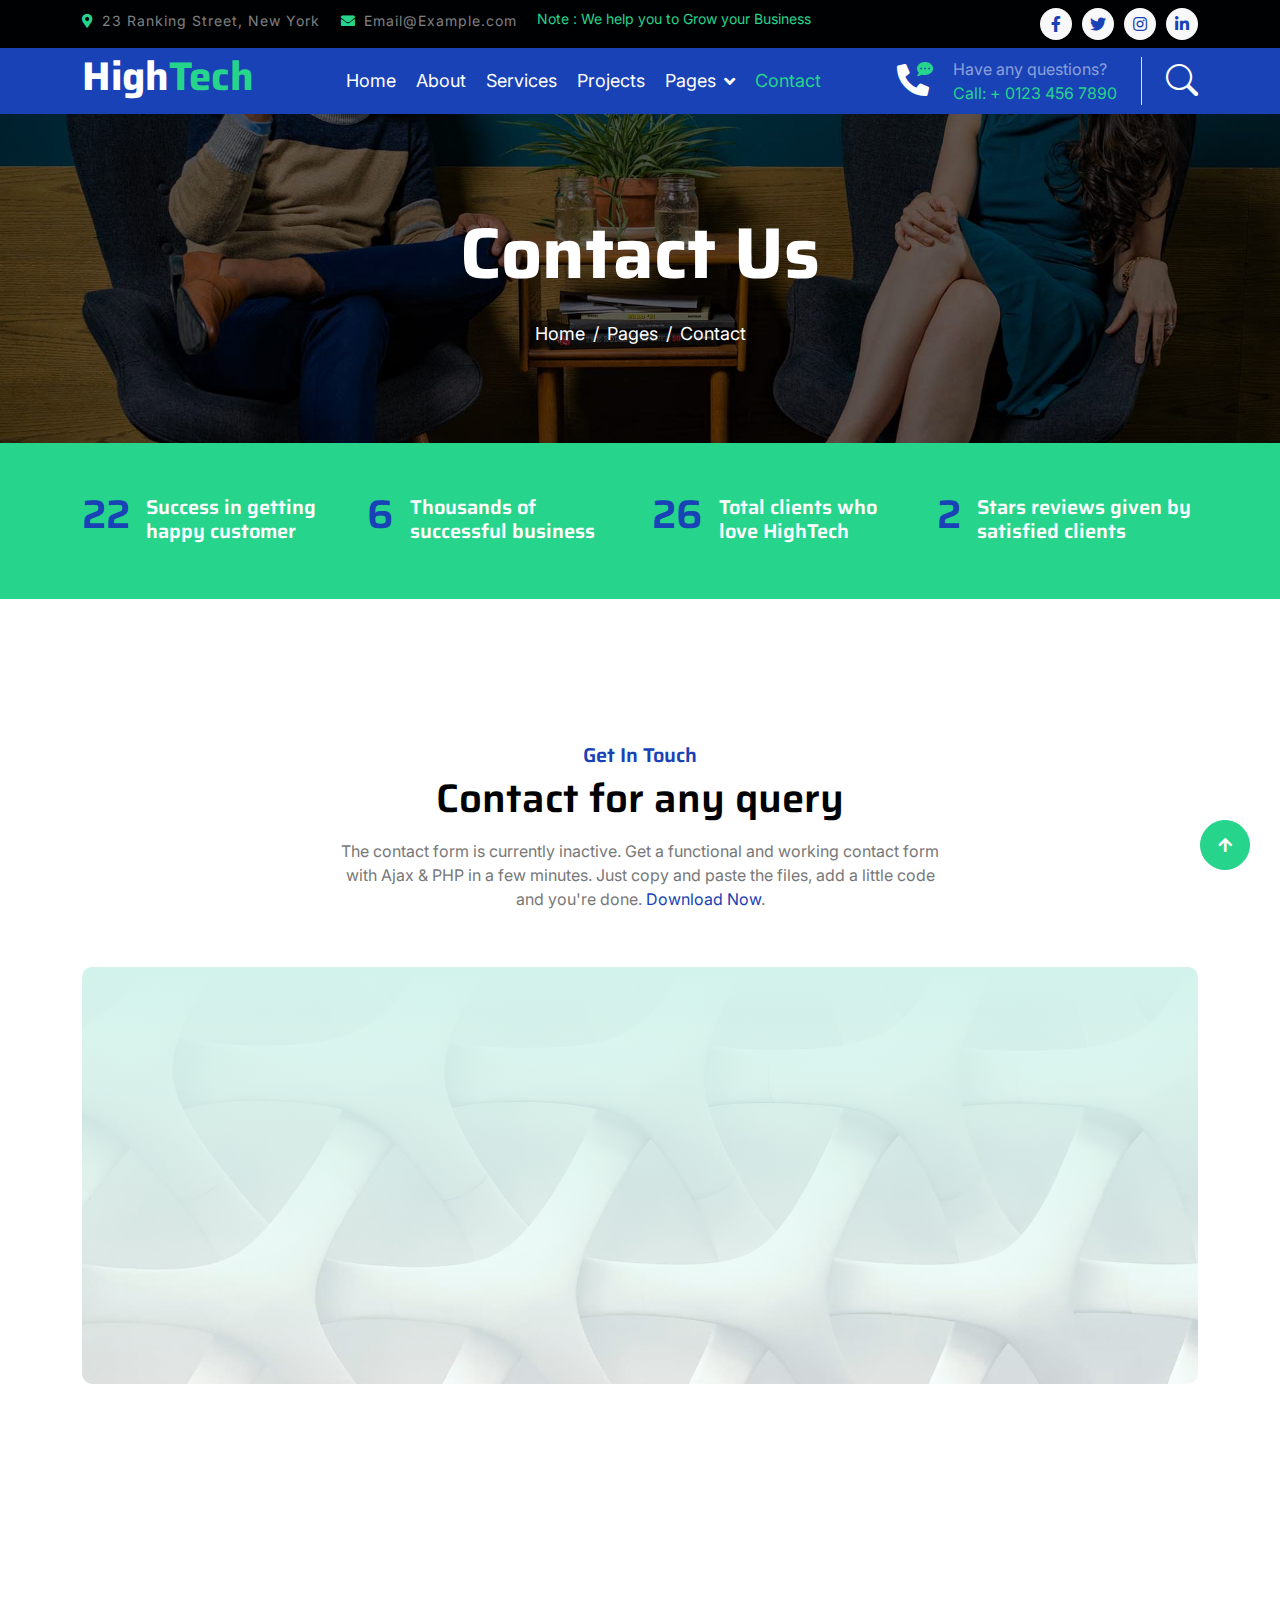
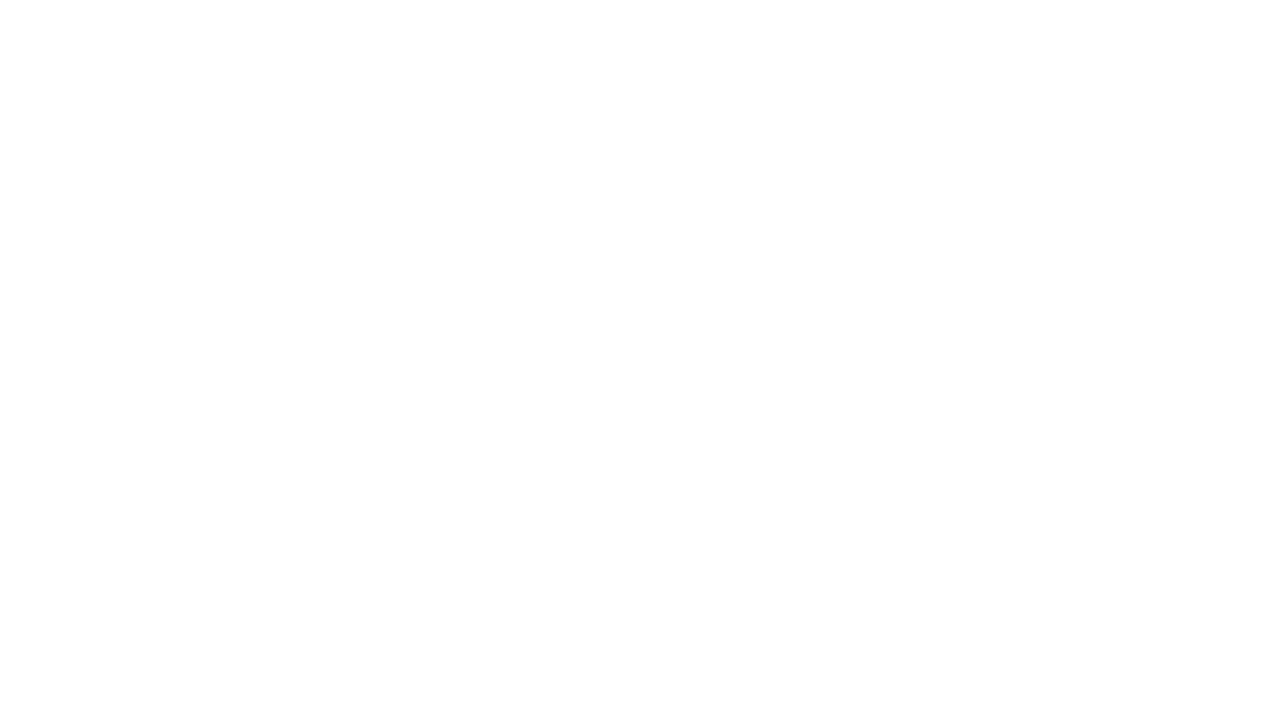
<file: High--Prueba/contact.html>
<!DOCTYPE html>
<html lang="en">

    <head>
        <meta charset="utf-8">
        <title>HighTech - IT Solutions Website Template</title>
        <meta content="width=device-width, initial-scale=1.0" name="viewport">
        <meta content="" name="keywords">
        <meta content="" name="description">

        <!-- Google Web Fonts -->
        <link rel="preconnect" href="https://fonts.googleapis.com">
        <link rel="preconnect" href="https://fonts.gstatic.com" crossorigin>
        <link href="https://fonts.googleapis.com/css2?family=Inter:wght@400;500;600&family=Saira:wght@500;600;700&display=swap" rel="stylesheet"> 

        <!-- Icon Font Stylesheet -->
        <link href="https://cdnjs.cloudflare.com/ajax/libs/font-awesome/5.10.0/css/all.min.css" rel="stylesheet">
        <link href="https://cdn.jsdelivr.net/npm/bootstrap-icons@1.4.1/font/bootstrap-icons.css" rel="stylesheet">

        <!-- Libraries Stylesheet -->
        <link href="lib/animate/animate.min.css" rel="stylesheet">
        <link href="lib/owlcarousel/assets/owl.carousel.min.css" rel="stylesheet">

        <!-- Customized Bootstrap Stylesheet -->
        <link href="css/bootstrap.min.css" rel="stylesheet">

        <!-- Template Stylesheet -->
        <link href="css/style.css" rel="stylesheet">
    </head>

    <body>
        <!-- Spinner Start -->
        <div id="spinner" class="show position-fixed translate-middle w-100 vh-100 top-50 start-50 d-flex align-items-center justify-content-center">
            <div class="spinner-grow text-primary" role="status"></div>
        </div>
        <!-- Spinner End -->

        <!-- Topbar Start -->
        <div class="container-fluid bg-dark py-2 d-none d-md-flex">
            <div class="container">
                <div class="d-flex justify-content-between topbar">
                    <div class="top-info">
                        <small class="me-3 text-white-50"><a href="#"><i class="fas fa-map-marker-alt me-2 text-secondary"></i></a>23 Ranking Street, New York</small>
                        <small class="me-3 text-white-50"><a href="#"><i class="fas fa-envelope me-2 text-secondary"></i></a>Email@Example.com</small>
                    </div>
                    <div id="note" class="text-secondary d-none d-xl-flex"><small>Note : We help you to Grow your Business</small></div>
                    <div class="top-link">
                        <a href="" class="bg-light nav-fill btn btn-sm-square rounded-circle"><i class="fab fa-facebook-f text-primary"></i></a>
                        <a href="" class="bg-light nav-fill btn btn-sm-square rounded-circle"><i class="fab fa-twitter text-primary"></i></a>
                        <a href="" class="bg-light nav-fill btn btn-sm-square rounded-circle"><i class="fab fa-instagram text-primary"></i></a>
                        <a href="" class="bg-light nav-fill btn btn-sm-square rounded-circle me-0"><i class="fab fa-linkedin-in text-primary"></i></a>
                    </div>
                </div>
            </div>
        </div>
        <!-- Topbar End -->

        <!-- Navbar Start -->
        <div class="container-fluid bg-primary">
            <div class="container">
                <nav class="navbar navbar-dark navbar-expand-lg py-0">
                    <a href="index.html" class="navbar-brand">
                        <h1 class="text-white fw-bold d-block">High<span class="text-secondary">Tech</span> </h1>
                    </a>
                    <button type="button" class="navbar-toggler me-0" data-bs-toggle="collapse" data-bs-target="#navbarCollapse">
                        <span class="navbar-toggler-icon"></span>
                    </button>
                    <div class="collapse navbar-collapse bg-transparent" id="navbarCollapse">
                        <div class="navbar-nav ms-auto mx-xl-auto p-0">
                            <a href="index.html" class="nav-item nav-link">Home</a>
                            <a href="about.html" class="nav-item nav-link">About</a>
                            <a href="service.html" class="nav-item nav-link">Services</a>
                            <a href="project.html" class="nav-item nav-link">Projects</a>
                            <div class="nav-item dropdown">
                                <a href="#" class="nav-link dropdown-toggle" data-bs-toggle="dropdown">Pages</a>
                                <div class="dropdown-menu rounded">
                                    <a href="blog.html" class="dropdown-item">Our Blog</a>
                                    <a href="team.html" class="dropdown-item">Our Team</a>
                                    <a href="testimonial.html" class="dropdown-item">Testimonial</a>
                                    <a href="404.html" class="dropdown-item">404 Page</a>
                                </div>
                            </div>
                            <a href="contact.html" class="nav-item nav-link active">Contact</a>
                        </div>
                    </div>
                    <div class="d-none d-xl-flex flex-shirink-0">
                        <div id="phone-tada" class="d-flex align-items-center justify-content-center me-4">
                            <a href="" class="position-relative animated tada infinite">
                                <i class="fa fa-phone-alt text-white fa-2x"></i>
                                <div class="position-absolute" style="top: -7px; left: 20px;">
                                    <span><i class="fa fa-comment-dots text-secondary"></i></span>
                                </div>
                            </a>
                        </div>
                        <div class="d-flex flex-column pe-4 border-end">
                            <span class="text-white-50">Have any questions?</span>
                            <span class="text-secondary">Call: + 0123 456 7890</span>
                        </div>
                        <div class="d-flex align-items-center justify-content-center ms-4 ">
                            <a href="#"><i class="bi bi-search text-white fa-2x"></i> </a>
                        </div>
                    </div>
                </nav>
            </div>
        </div>
        <!-- Navbar End -->

        
        <!-- Page Header Start -->
        <div class="container-fluid page-header py-5">
            <div class="container text-center py-5">
                <h1 class="display-2 text-white mb-4 animated slideInDown">Contact Us</h1>
                <nav aria-label="breadcrumb animated slideInDown">
                    <ol class="breadcrumb justify-content-center mb-0">
                        <li class="breadcrumb-item"><a href="#">Home</a></li>
                        <li class="breadcrumb-item"><a href="#">Pages</a></li>
                        <li class="breadcrumb-item" aria-current="page">Contact</li>
                    </ol>
                </nav>
            </div>
        </div>
        <!-- Page Header End -->


        <!-- Fact Start -->
        <div class="container-fluid bg-secondary py-5">
            <div class="container">
                <div class="row">
                    <div class="col-lg-3 wow fadeIn" data-wow-delay=".1s">
                        <div class="d-flex counter">
                            <h1 class="me-3 text-primary counter-value">99</h1>
                            <h5 class="text-white mt-1">Success in getting happy customer</h5>
                        </div>
                    </div>
                    <div class="col-lg-3 wow fadeIn" data-wow-delay=".3s">
                        <div class="d-flex counter">
                            <h1 class="me-3 text-primary counter-value">25</h1>
                            <h5 class="text-white mt-1">Thousands of successful business</h5>
                        </div>
                    </div>
                    <div class="col-lg-3 wow fadeIn" data-wow-delay=".5s">
                        <div class="d-flex counter">
                            <h1 class="me-3 text-primary counter-value">120</h1>
                            <h5 class="text-white mt-1">Total clients who love HighTech</h5>
                        </div>
                    </div>
                    <div class="col-lg-3 wow fadeIn" data-wow-delay=".7s">
                        <div class="d-flex counter">
                            <h1 class="me-3 text-primary counter-value">5</h1>
                            <h5 class="text-white mt-1">Stars reviews given by satisfied clients</h5>
                        </div>
                    </div>
                </div>
            </div>
        </div>
        <!-- Fact End -->


        <!-- Contact Start -->
        <div class="container-fluid py-5 mt-5">
            <div class="container py-5">
                <div class="text-center mx-auto pb-5 wow fadeIn" data-wow-delay=".3s" style="max-width: 600px;">
                    <h5 class="text-primary">Get In Touch</h5>
                    <h1 class="mb-3">Contact for any query</h1>
                    <p class="mb-2">The contact form is currently inactive. Get a functional and working contact form with Ajax & PHP in a few minutes. Just copy and paste the files, add a little code and you're done. <a href="https://htmlcodex.com/contact-form">Download Now</a>.</p>
                </div>
                <div class="contact-detail position-relative p-5">
                    <div class="row g-5 mb-5 justify-content-center">
                        <div class="col-xl-4 col-lg-6 wow fadeIn" data-wow-delay=".3s">
                            <div class="d-flex bg-light p-3 rounded">
                                <div class="flex-shrink-0 btn-square bg-secondary rounded-circle" style="width: 64px; height: 64px;">
                                    <i class="fas fa-map-marker-alt text-white"></i>
                                </div>
                                <div class="ms-3">
                                    <h4 class="text-primary">Address</h4>
                                    <a href="https://goo.gl/maps/Zd4BCynmTb98ivUJ6" target="_blank" class="h5">23 rank Str, NY</a>
                                </div>
                            </div>
                        </div>
                        <div class="col-xl-4 col-lg-6 wow fadeIn" data-wow-delay=".5s">
                            <div class="d-flex bg-light p-3 rounded">
                                <div class="flex-shrink-0 btn-square bg-secondary rounded-circle" style="width: 64px; height: 64px;">
                                    <i class="fa fa-phone text-white"></i>
                                </div>
                                <div class="ms-3">
                                    <h4 class="text-primary">Call Us</h4>
                                    <a class="h5" href="tel:+0123456789" target="_blank">+012 3456 7890</a>
                                </div>
                            </div>
                        </div>
                        <div class="col-xl-4 col-lg-6 wow fadeIn" data-wow-delay=".7s">
                            <div class="d-flex bg-light p-3 rounded">
                                <div class="flex-shrink-0 btn-square bg-secondary rounded-circle" style="width: 64px; height: 64px;">
                                    <i class="fa fa-envelope text-white"></i>
                                </div>
                                <div class="ms-3">
                                    <h4 class="text-primary">Email Us</h4>
                                    <a class="h5" href="mailto:info@example.com" target="_blank">info@example.com</a>
                                </div>
                            </div>
                        </div>
                    </div>
                    <div class="row g-5">
                        <div class="col-lg-6 wow fadeIn" data-wow-delay=".3s">
                            <div class="p-5 h-100 rounded contact-map">
                                <iframe class="rounded w-100 h-100" src="https://www.google.com/maps/embed?pb=!1m18!1m12!1m3!1d3025.4710403339755!2d-73.82241512404069!3d40.685622471397615!2m3!1f0!2f0!3f0!3m2!1i1024!2i768!4f13.1!3m3!1m2!1s0x89c26749046ee14f%3A0xea672968476d962c!2s123rd%20St%2C%20Queens%2C%20NY%2C%20USA!5e0!3m2!1sen!2sbd!4v1686493221834!5m2!1sen!2sbd" style="border:0;" allowfullscreen="" loading="lazy" referrerpolicy="no-referrer-when-downgrade"></iframe>
                            </div>
                        </div>
                        <div class="col-lg-6 wow fadeIn" data-wow-delay=".5s">
                            <div class="p-5 rounded contact-form">
                                <div class="mb-4">
                                    <input type="text" class="form-control border-0 py-3" placeholder="Your Name">
                                </div>
                                <div class="mb-4">
                                    <input type="email" class="form-control border-0 py-3" placeholder="Your Email">
                                </div>
                                <div class="mb-4">
                                    <input type="text" class="form-control border-0 py-3" placeholder="Project">
                                </div>
                                <div class="mb-4">
                                    <textarea class="w-100 form-control border-0 py-3" rows="6" cols="10" placeholder="Message"></textarea>
                                </div>
                                <div class="text-start">
                                    <button class="btn bg-primary text-white py-3 px-5" type="button">Send Message</button>
                                </div>
                            </div>
                        </div>
                    </div>
                </div>
            </div> 
        </div>
        <!-- Contact End -->


        <!-- Footer Start -->
         <div class="container-fluid footer bg-dark wow fadeIn" data-wow-delay=".3s">
            <div class="container pt-5 pb-4">
                <div class="row g-5">
                    <div class="col-lg-3 col-md-6">
                        <a href="index.html">
                            <h1 class="text-white fw-bold d-block">High<span class="text-secondary">Tech</span> </h1>
                        </a>
                        <p class="mt-4 text-light">Lorem ipsum dolor sit amet consectetur adipisicing elit. Soluta facere delectus qui placeat inventore consectetur repellendus optio debitis.</p>
                        <div class="d-flex hightech-link">
                            <a href="" class="btn-light nav-fill btn btn-square rounded-circle me-2"><i class="fab fa-facebook-f text-primary"></i></a>
                            <a href="" class="btn-light nav-fill btn btn-square rounded-circle me-2"><i class="fab fa-twitter text-primary"></i></a>
                            <a href="" class="btn-light nav-fill btn btn-square rounded-circle me-2"><i class="fab fa-instagram text-primary"></i></a>
                            <a href="" class="btn-light nav-fill btn btn-square rounded-circle me-0"><i class="fab fa-linkedin-in text-primary"></i></a>
                        </div>
                    </div>
                    <div class="col-lg-3 col-md-6">
                        <a href="#" class="h3 text-secondary">Short Link</a>
                        <div class="mt-4 d-flex flex-column short-link">
                            <a href="" class="mb-2 text-white"><i class="fas fa-angle-right text-secondary me-2"></i>About us</a>
                            <a href="" class="mb-2 text-white"><i class="fas fa-angle-right text-secondary me-2"></i>Contact us</a>
                            <a href="" class="mb-2 text-white"><i class="fas fa-angle-right text-secondary me-2"></i>Our Services</a>
                            <a href="" class="mb-2 text-white"><i class="fas fa-angle-right text-secondary me-2"></i>Our Projects</a>
                            <a href="" class="mb-2 text-white"><i class="fas fa-angle-right text-secondary me-2"></i>Latest Blog</a>
                        </div>
                    </div>
                    <div class="col-lg-3 col-md-6">
                        <a href="#" class="h3 text-secondary">Help Link</a>
                        <div class="mt-4 d-flex flex-column help-link">
                            <a href="" class="mb-2 text-white"><i class="fas fa-angle-right text-secondary me-2"></i>Terms Of use</a>
                            <a href="" class="mb-2 text-white"><i class="fas fa-angle-right text-secondary me-2"></i>Privacy Policy</a>
                            <a href="" class="mb-2 text-white"><i class="fas fa-angle-right text-secondary me-2"></i>Helps</a>
                            <a href="" class="mb-2 text-white"><i class="fas fa-angle-right text-secondary me-2"></i>FQAs</a>
                            <a href="" class="mb-2 text-white"><i class="fas fa-angle-right text-secondary me-2"></i>Contact</a>
                        </div>
                    </div>
                    <div class="col-lg-3 col-md-6">
                        <a href="#" class="h3 text-secondary">Contact Us</a>
                        <div class="text-white mt-4 d-flex flex-column contact-link">
                            <a href="#" class="pb-3 text-light border-bottom border-primary"><i class="fas fa-map-marker-alt text-secondary me-2"></i> 123 Street, New York, USA</a>
                            <a href="#" class="py-3 text-light border-bottom border-primary"><i class="fas fa-phone-alt text-secondary me-2"></i> +123 456 7890</a>
                            <a href="#" class="py-3 text-light border-bottom border-primary"><i class="fas fa-envelope text-secondary me-2"></i> info@exmple.con</a>
                        </div>
                    </div>
                </div>
                <hr class="text-light mt-5 mb-4">
                <div class="row">
                    <div class="col-md-6 text-center text-md-start">
                        <span class="text-light"><a href="#" class="text-secondary"><i class="fas fa-copyright text-secondary me-2"></i>Your Site Name</a>, All right reserved.</span>
                    </div>
                    <div class="col-md-6 text-center text-md-end">
                        <!--/*** This template is free as long as you keep the footer author’s credit link/attribution link/backlink. If you'd like to use the template without the footer author’s credit link/attribution link/backlink, you can purchase the Credit Removal License from "https://htmlcodex.com/credit-removal". Thank you for your support. ***/-->
                        <span class="text-light">Designed By<a href="https://htmlcodex.com" class="text-secondary">HTML Codex</a> Distributed By <a href="https://themewagon.com">ThemeWagon</a></span>
                    </div>
                </div>
            </div>
        </div>
        <!-- Footer End -->


        <!-- Back to Top -->
        <a href="#" class="btn btn-secondary btn-square rounded-circle back-to-top"><i class="fa fa-arrow-up text-white"></i></a>

        
        <!-- JavaScript Libraries -->
        <script src="https://ajax.googleapis.com/ajax/libs/jquery/3.6.4/jquery.min.js"></script>
        <script src="https://cdn.jsdelivr.net/npm/bootstrap@5.0.0/dist/js/bootstrap.bundle.min.js"></script>
        <script src="lib/wow/wow.min.js"></script>
        <script src="lib/easing/easing.min.js"></script>
        <script src="lib/waypoints/waypoints.min.js"></script>
        <script src="lib/owlcarousel/owl.carousel.min.js"></script>

        <!-- Template Javascript -->
        <script src="js/main.js"></script>
    </body>

</html>
</file>
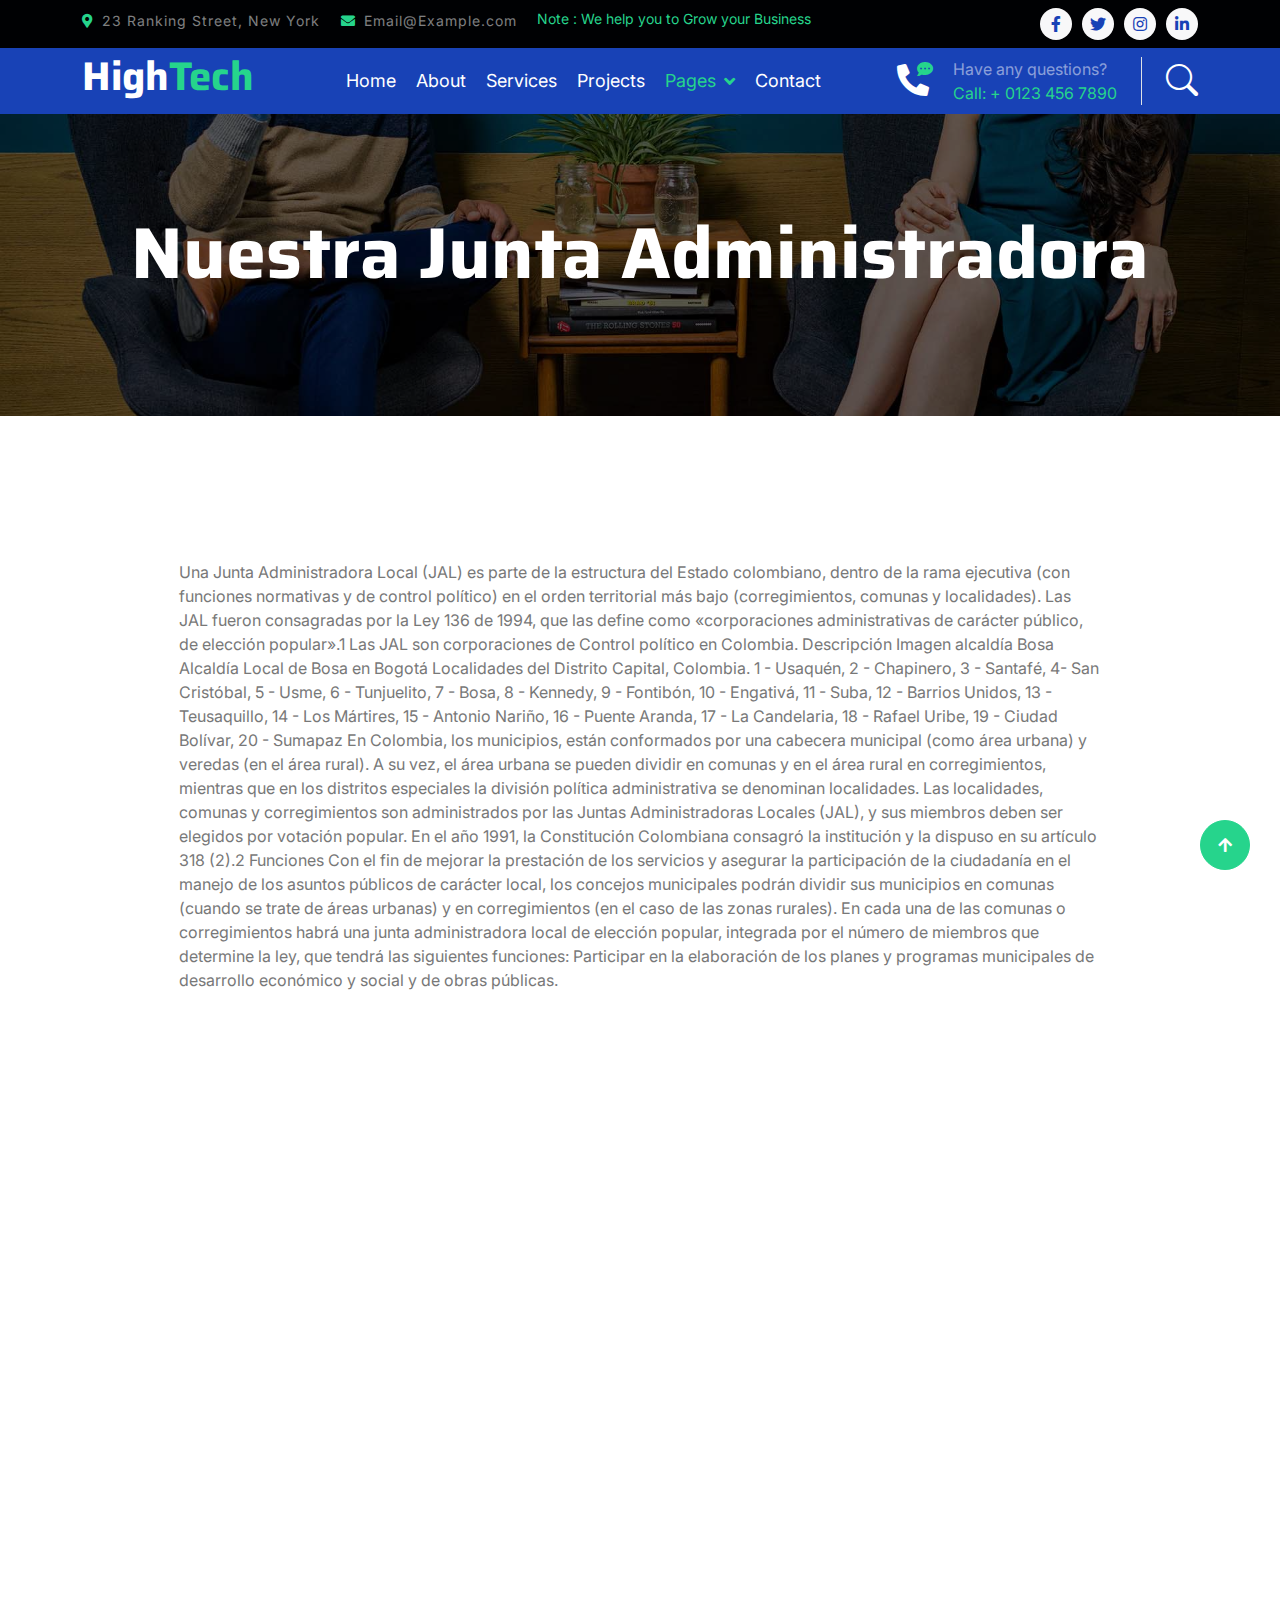
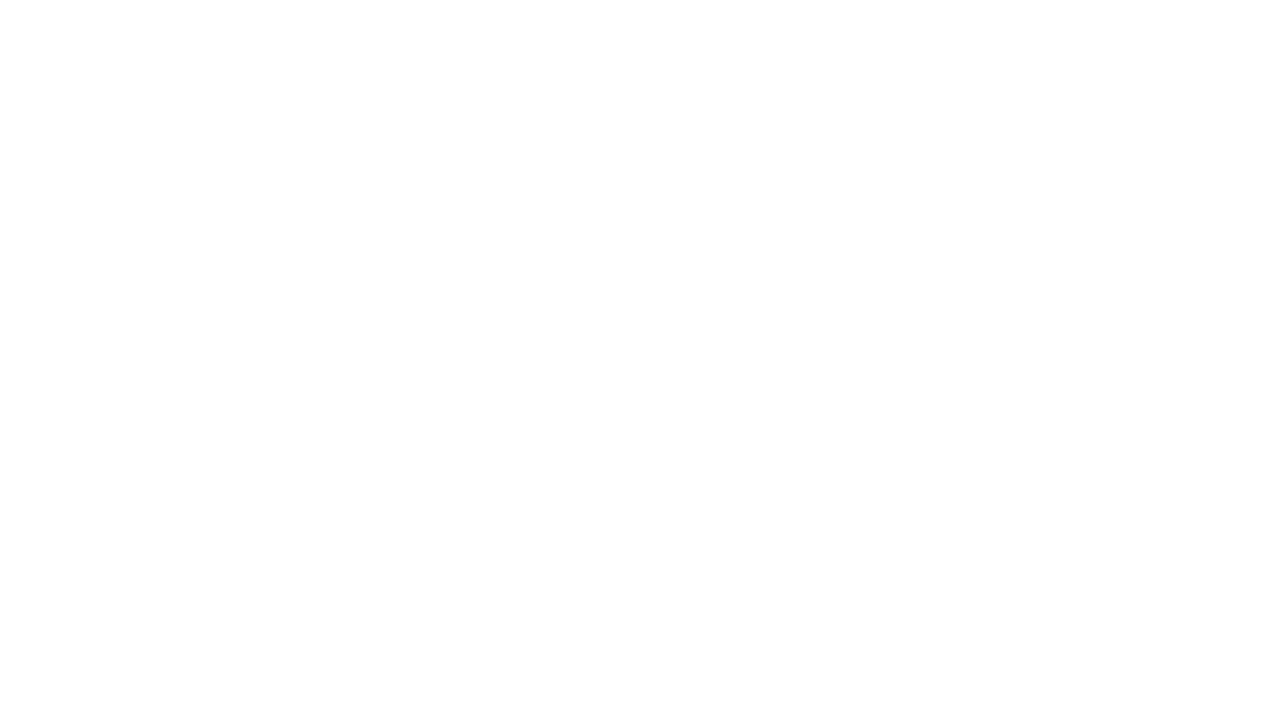
<file: High--Prueba/junta.html>
<!DOCTYPE html>
<html lang="en">

    <head>
        <meta charset="utf-8">
        <title>HighTech - IT Solutions Website Template</title>
        <meta content="width=device-width, initial-scale=1.0" name="viewport">
        <meta content="" name="keywords">
        <meta content="" name="description">

        <!-- Google Web Fonts -->
        <link rel="preconnect" href="https://fonts.googleapis.com">
        <link rel="preconnect" href="https://fonts.gstatic.com" crossorigin>
        <link href="https://fonts.googleapis.com/css2?family=Inter:wght@400;500;600&family=Saira:wght@500;600;700&display=swap" rel="stylesheet"> 

        <!-- Icon Font Stylesheet -->
        <link href="https://cdnjs.cloudflare.com/ajax/libs/font-awesome/5.10.0/css/all.min.css" rel="stylesheet">
        <link href="https://cdn.jsdelivr.net/npm/bootstrap-icons@1.4.1/font/bootstrap-icons.css" rel="stylesheet">

        <!-- Libraries Stylesheet -->
        <link href="lib/animate/animate.min.css" rel="stylesheet">
        <link href="lib/owlcarousel/assets/owl.carousel.min.css" rel="stylesheet">

        <!-- Customized Bootstrap Stylesheet -->
        <link href="css/bootstrap.min.css" rel="stylesheet">

        <!-- Template Stylesheet -->
        <link href="css/style.css" rel="stylesheet">
    </head>

    <body>

        <!-- Topbar Start -->
        <div class="container-fluid bg-dark py-2 d-none d-md-flex">
            <div class="container">
                <div class="d-flex justify-content-between topbar">
                    <div class="top-info">
                        <small class="me-3 text-white-50"><a href="#"><i class="fas fa-map-marker-alt me-2 text-secondary"></i></a>23 Ranking Street, New York</small>
                        <small class="me-3 text-white-50"><a href="#"><i class="fas fa-envelope me-2 text-secondary"></i></a>Email@Example.com</small>
                    </div>
                    <div id="note" class="text-secondary d-none d-xl-flex"><small>Note : We help you to Grow your Business</small></div>
                    <div class="top-link">
                        <a href="" class="bg-light nav-fill btn btn-sm-square rounded-circle"><i class="fab fa-facebook-f text-primary"></i></a>
                        <a href="" class="bg-light nav-fill btn btn-sm-square rounded-circle"><i class="fab fa-twitter text-primary"></i></a>
                        <a href="" class="bg-light nav-fill btn btn-sm-square rounded-circle"><i class="fab fa-instagram text-primary"></i></a>
                        <a href="" class="bg-light nav-fill btn btn-sm-square rounded-circle me-0"><i class="fab fa-linkedin-in text-primary"></i></a>
                    </div>
                </div>
            </div>
        </div>
        <!-- Topbar End -->

        <!-- Navbar Start -->
        <div class="container-fluid bg-primary">
            <div class="container">
                <nav class="navbar navbar-dark navbar-expand-lg py-0">
                    <a href="index.html" class="navbar-brand">
                        <h1 class="text-white fw-bold d-block">High<span class="text-secondary">Tech</span> </h1>
                    </a>
                    <button type="button" class="navbar-toggler me-0" data-bs-toggle="collapse" data-bs-target="#navbarCollapse">
                        <span class="navbar-toggler-icon"></span>
                    </button>
                    <div class="collapse navbar-collapse bg-transparent" id="navbarCollapse">
                        <div class="navbar-nav ms-auto mx-xl-auto p-0">
                            <a href="index.html" class="nav-item nav-link">Home</a>
                            <a href="about.html" class="nav-item nav-link">About</a>
                            <a href="service.html" class="nav-item nav-link">Services</a>
                            <a href="project.html" class="nav-item nav-link">Projects</a>
                            <div class="nav-item dropdown">
                                <a href="#" class="nav-link dropdown-toggle active" data-bs-toggle="dropdown">Pages</a>
                                <div class="dropdown-menu rounded">
                                    <a href="blog.html" class="dropdown-item">Our Blog</a>
                                    <a href="team.html" class="dropdown-item active">Our Team</a>
                                    <a href="testimonial.html" class="dropdown-item">Testimonial</a>
                                    <a href="404.html" class="dropdown-item">404 Page</a>
                                </div>
                            </div>
                            <a href="contact.html" class="nav-item nav-link">Contact</a>
                        </div>
                    </div>
                    <div class="d-none d-xl-flex flex-shirink-0">
                        <div id="phone-tada" class="d-flex align-items-center justify-content-center me-4">
                            <a href="" class="position-relative animated tada infinite">
                                <i class="fa fa-phone-alt text-white fa-2x"></i>
                                <div class="position-absolute" style="top: -7px; left: 20px;">
                                    <span><i class="fa fa-comment-dots text-secondary"></i></span>
                                </div>
                            </a>
                        </div>
                        <div class="d-flex flex-column pe-4 border-end">
                            <span class="text-white-50">Have any questions?</span>
                            <span class="text-secondary">Call: + 0123 456 7890</span>
                        </div>
                        <div class="d-flex align-items-center justify-content-center ms-4 ">
                            <a href="#"><i class="bi bi-search text-white fa-2x"></i> </a>
                        </div>
                    </div>
                </nav>
            </div>
        </div>
        <!-- Navbar End -->

        
        <!-- Page Header Start -->
        <div class="container-fluid page-header py-5">
            <div class="container text-center py-5">
                <h1 class="display-2 text-white mb-4 animated slideInDown">Nuestra Junta Administradora</h1>
               
            </div>
        </div>
        <!-- Page Header End -->



        <!-- About Start -->
        <div class="container-fluid py-5 my-5">
            <div class="container pt-5">
                <div class="row g-5">
                    <div class="col-lg-1 col-md-6 col-sm-12 wow fadeIn" data-wow-delay=".3s">

                    </div>
                    <div class="col-lg-10 col-md-6 col-sm-12 wow fadeIn" data-wow-delay=".4s">
                     <p>Una Junta Administradora Local (JAL) es parte de la estructura del Estado colombiano, dentro de la rama ejecutiva (con funciones normativas y de control político) en el orden territorial más bajo (corregimientos, comunas y localidades). Las JAL fueron consagradas por la Ley 136 de 1994, que las define como «corporaciones administrativas de carácter público, de elección popular».1​ Las JAL son corporaciones de Control político en Colombia. Descripción Imagen alcaldía Bosa Alcaldía Local de Bosa en Bogotá Localidades del Distrito Capital, Colombia. 1 - Usaquén, 2 - Chapinero, 3 - Santafé, 4- San Cristóbal, 5 - Usme, 6 - Tunjuelito, 7 - Bosa, 8 - Kennedy, 9 - Fontibón, 10 - Engativá, 11 - Suba, 12 - Barrios Unidos, 13 - Teusaquillo, 14 - Los Mártires, 15 - Antonio Nariño, 16 - Puente Aranda, 17 - La Candelaria, 18 - Rafael Uribe, 19 - Ciudad Bolívar, 20 - Sumapaz En Colombia, los municipios, están conformados por una cabecera municipal (como área urbana) y veredas (en el área rural). A su vez, el área urbana se pueden dividir en comunas y en el área rural en corregimientos, mientras que en los distritos especiales la división política administrativa se denominan localidades. Las localidades, comunas y corregimientos son administrados por las Juntas Administradoras Locales (JAL), y sus miembros deben ser elegidos por votación popular. En el año 1991, la Constitución Colombiana consagró la institución y la dispuso en su artículo 318 (2).2​ Funciones Con el fin de mejorar la prestación de los servicios y asegurar la participación de la ciudadanía en el manejo de los asuntos públicos de carácter local, los concejos municipales podrán dividir sus municipios en comunas (cuando se trate de áreas urbanas) y en corregimientos (en el caso de las zonas rurales). En cada una de las comunas o corregimientos habrá una junta administradora local de elección popular, integrada por el número de miembros que determine la ley, que tendrá las siguientes funciones: Participar en la elaboración de los planes y programas municipales de desarrollo económico y social y de obras públicas.</p>
                    </div>
                </div>
            </div>
        </div>
        <!-- About End -->


        <!-- Team Start -->
        <div class="container-fluid py-5 my-5 team">
            <div class="container py-5">
                <div class="text-center mx-auto pb-5 wow fadeIn" data-wow-delay=".3s" style="max-width: 600px;">
                    <h3 class="text-primary">REPRESENTANTES LEGALES</h3>
                  
                </div>
                <div class="owl-carousel team-carousel wow fadeIn" data-wow-delay=".5s">
                    <div class="rounded team-item">
                        <div class="team-content">
                            <div class="team-img-icon">
                                <div class="team-img rounded-circle">
                                    <img src="img/team-1.jpg" class="img-fluid w-100 rounded-circle" alt="">
                                </div>
                                <div class="team-name text-center py-3">
                                    <h4 class="">JESUS ALEXANDER NARANJO </h4>
                                    <p class="m-0">PRESIDENTE </p>
                                </div>

                            </div>
                        </div>
                    </div>
                    <div class="rounded team-item">
                        <div class="team-content">
                            <div class="team-img-icon">
                                <div class="team-img rounded-circle">
                                    <img src="img/team-2.jpg" class="img-fluid w-100 rounded-circle" alt="">
                                </div>
                                <div class="team-name text-center py-3">
                                    <h4 class="">HERNANDO ROJAS BECERRA </h4>
                                    <p class="m-0">VICEPRESIDENTE</p>
                                </div>

                            </div>
                        </div>
                    </div>
                    <div class="rounded team-item">
                        <div class="team-content">
                            <div class="team-img-icon">
                                <div class="team-img rounded-circle">
                                    <img src="img/team-3.jpg" class="img-fluid w-100 rounded-circle" alt="">
                                </div>
                                <div class="team-name text-center py-3">
                                    <h4 class="">BRIGITTE CASTILLO CASTRO </h4>
                                    <p class="m-0">MIEMBRO JUNTA DIRECTIVA</p>
                                </div>

                            </div>
                        </div>
                    </div>
                    <div class="rounded team-item">
                        <div class="team-content">
                            <div class="team-img-icon">
                                <div class="team-img rounded-circle">
                                    <img src="img/team-4.jpg" class="img-fluid w-100 rounded-circle" alt="">
                                </div>
                                <div class="team-name text-center py-3">
                                    <h4 class="">ARCADIO TRUJILLO SANCHEZ</h4>
                                    <p class="m-0"> MIEMBRO JUNTA DIRECTIVA</p>
                                </div>

                            </div>
                        </div>
                    </div>
                </div>
            </div>
        </div>
        <!-- Team End -->


        <!-- Footer Start -->
         <div class="container-fluid footer bg-dark wow fadeIn" data-wow-delay=".3s">
            <div class="container pt-5 pb-4">
                <div class="row g-5">
                    <div class="col-lg-3 col-md-6">
                        <a href="index.html">
                            <h1 class="text-white fw-bold d-block">High<span class="text-secondary">Tech</span> </h1>
                        </a>
                        <p class="mt-4 text-light">Lorem ipsum dolor sit amet consectetur adipisicing elit. Soluta facere delectus qui placeat inventore consectetur repellendus optio debitis.</p>
                        <div class="d-flex hightech-link">
                            <a href="" class="btn-light nav-fill btn btn-square rounded-circle me-2"><i class="fab fa-facebook-f text-primary"></i></a>
                            <a href="" class="btn-light nav-fill btn btn-square rounded-circle me-2"><i class="fab fa-twitter text-primary"></i></a>
                            <a href="" class="btn-light nav-fill btn btn-square rounded-circle me-2"><i class="fab fa-instagram text-primary"></i></a>
                            <a href="" class="btn-light nav-fill btn btn-square rounded-circle me-0"><i class="fab fa-linkedin-in text-primary"></i></a>
                        </div>
                    </div>
                    <div class="col-lg-3 col-md-6">
                        <a href="#" class="h3 text-secondary">Short Link</a>
                        <div class="mt-4 d-flex flex-column short-link">
                            <a href="" class="mb-2 text-white"><i class="fas fa-angle-right text-secondary me-2"></i>About us</a>
                            <a href="" class="mb-2 text-white"><i class="fas fa-angle-right text-secondary me-2"></i>Contact us</a>
                            <a href="" class="mb-2 text-white"><i class="fas fa-angle-right text-secondary me-2"></i>Our Services</a>
                            <a href="" class="mb-2 text-white"><i class="fas fa-angle-right text-secondary me-2"></i>Our Projects</a>
                            <a href="" class="mb-2 text-white"><i class="fas fa-angle-right text-secondary me-2"></i>Latest Blog</a>
                        </div>
                    </div>
                    <div class="col-lg-3 col-md-6">
                        <a href="#" class="h3 text-secondary">Help Link</a>
                        <div class="mt-4 d-flex flex-column help-link">
                            <a href="" class="mb-2 text-white"><i class="fas fa-angle-right text-secondary me-2"></i>Terms Of use</a>
                            <a href="" class="mb-2 text-white"><i class="fas fa-angle-right text-secondary me-2"></i>Privacy Policy</a>
                            <a href="" class="mb-2 text-white"><i class="fas fa-angle-right text-secondary me-2"></i>Helps</a>
                            <a href="" class="mb-2 text-white"><i class="fas fa-angle-right text-secondary me-2"></i>FQAs</a>
                            <a href="" class="mb-2 text-white"><i class="fas fa-angle-right text-secondary me-2"></i>Contact</a>
                        </div>
                    </div>
                    <div class="col-lg-3 col-md-6">
                        <a href="#" class="h3 text-secondary">Contact Us</a>
                        <div class="text-white mt-4 d-flex flex-column contact-link">
                            <a href="#" class="pb-3 text-light border-bottom border-primary"><i class="fas fa-map-marker-alt text-secondary me-2"></i> 123 Street, New York, USA</a>
                            <a href="#" class="py-3 text-light border-bottom border-primary"><i class="fas fa-phone-alt text-secondary me-2"></i> +123 456 7890</a>
                            <a href="#" class="py-3 text-light border-bottom border-primary"><i class="fas fa-envelope text-secondary me-2"></i> info@exmple.con</a>
                        </div>
                    </div>
                </div>
                <hr class="text-light mt-5 mb-4">
                <div class="row">
                    <div class="col-md-6 text-center text-md-start">
                        <span class="text-light"><a href="#" class="text-secondary"><i class="fas fa-copyright text-secondary me-2"></i>Your Site Name</a>, All right reserved.</span>
                    </div>
                    <div class="col-md-6 text-center text-md-end">
                        <!--/*** This template is free as long as you keep the footer author’s credit link/attribution link/backlink. If you'd like to use the template without the footer author’s credit link/attribution link/backlink, you can purchase the Credit Removal License from "https://htmlcodex.com/credit-removal". Thank you for your support. ***/-->
                        <span class="text-light">Designed By<a href="https://htmlcodex.com" class="text-secondary">HTML Codex</a> Distributed By <a href="https://themewagon.com">ThemeWagon</a></span>
                    </div>
                </div>
            </div>
        </div>
        <!-- Footer End -->


        <!-- Back to Top -->
        <a href="#" class="btn btn-secondary btn-square rounded-circle back-to-top"><i class="fa fa-arrow-up text-white"></i></a>

        
        <!-- JavaScript Libraries -->
        <script src="https://ajax.googleapis.com/ajax/libs/jquery/3.6.4/jquery.min.js"></script>
        <script src="https://cdn.jsdelivr.net/npm/bootstrap@5.0.0/dist/js/bootstrap.bundle.min.js"></script>
        <script src="lib/wow/wow.min.js"></script>
        <script src="lib/easing/easing.min.js"></script>
        <script src="lib/waypoints/waypoints.min.js"></script>
        <script src="lib/owlcarousel/owl.carousel.min.js"></script>

        <!-- Template Javascript -->
        <script src="js/main.js"></script>
    </body>

</html>
</file>
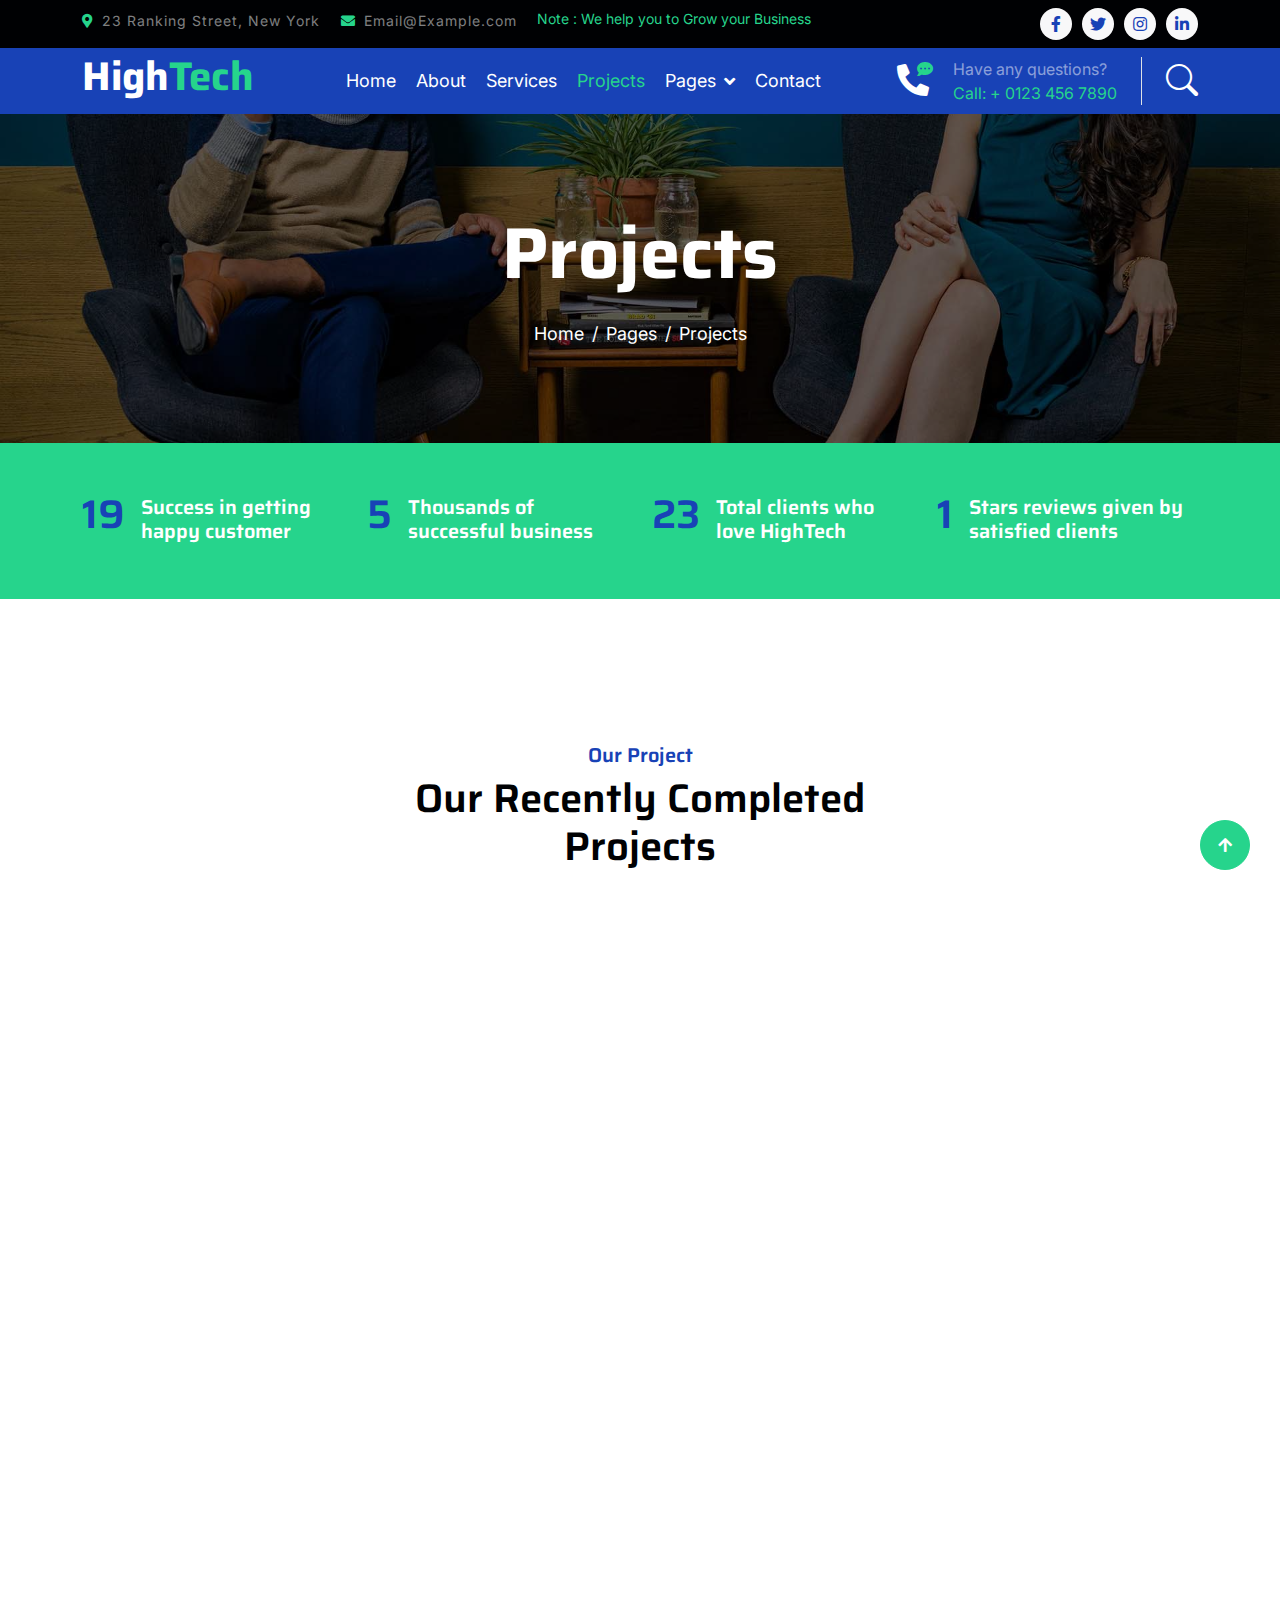
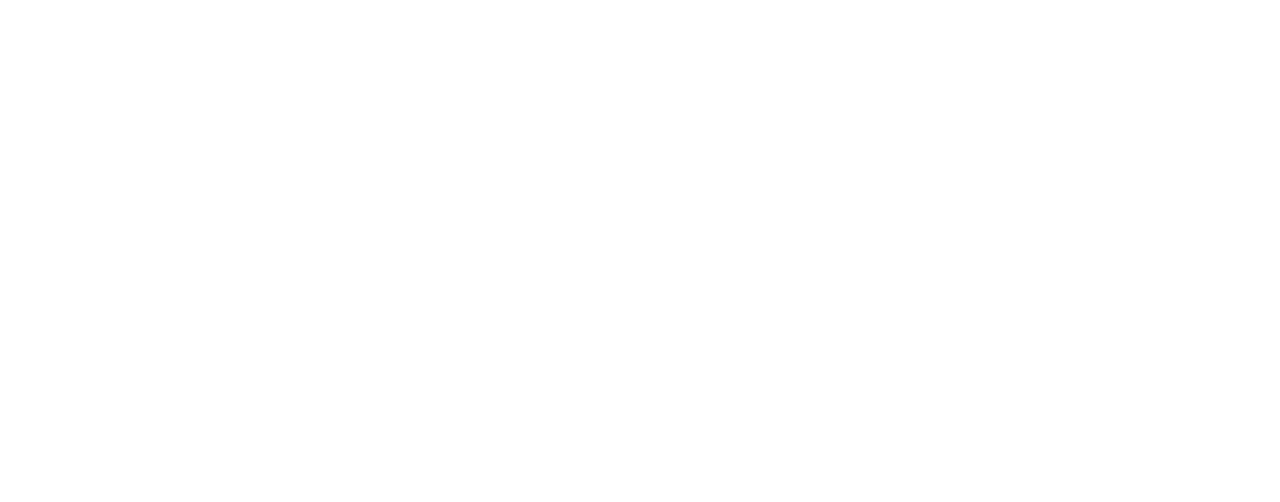
<file: High--Prueba/project.html>
<!DOCTYPE html>
<html lang="en">

    <head>
        <meta charset="utf-8">
        <title>HighTech - IT Solutions Website Template</title>
        <meta content="width=device-width, initial-scale=1.0" name="viewport">
        <meta content="" name="keywords">
        <meta content="" name="description">

        <!-- Google Web Fonts -->
        <link rel="preconnect" href="https://fonts.googleapis.com">
        <link rel="preconnect" href="https://fonts.gstatic.com" crossorigin>
        <link href="https://fonts.googleapis.com/css2?family=Inter:wght@400;500;600&family=Saira:wght@500;600;700&display=swap" rel="stylesheet"> 

        <!-- Icon Font Stylesheet -->
        <link href="https://cdnjs.cloudflare.com/ajax/libs/font-awesome/5.10.0/css/all.min.css" rel="stylesheet">
        <link href="https://cdn.jsdelivr.net/npm/bootstrap-icons@1.4.1/font/bootstrap-icons.css" rel="stylesheet">

        <!-- Libraries Stylesheet -->
        <link href="lib/animate/animate.min.css" rel="stylesheet">
        <link href="lib/owlcarousel/assets/owl.carousel.min.css" rel="stylesheet">

        <!-- Customized Bootstrap Stylesheet -->
        <link href="css/bootstrap.min.css" rel="stylesheet">

        <!-- Template Stylesheet -->
        <link href="css/style.css" rel="stylesheet">
    </head>

    <body>
        <!-- Spinner Start -->
        <div id="spinner" class="show position-fixed translate-middle w-100 vh-100 top-50 start-50 d-flex align-items-center justify-content-center">
            <div class="spinner-grow text-primary" role="status"></div>
        </div>
        <!-- Spinner End -->

        <!-- Topbar Start -->
        <div class="container-fluid bg-dark py-2 d-none d-md-flex">
            <div class="container">
                <div class="d-flex justify-content-between topbar">
                    <div class="top-info">
                        <small class="me-3 text-white-50"><a href="#"><i class="fas fa-map-marker-alt me-2 text-secondary"></i></a>23 Ranking Street, New York</small>
                        <small class="me-3 text-white-50"><a href="#"><i class="fas fa-envelope me-2 text-secondary"></i></a>Email@Example.com</small>
                    </div>
                    <div id="note" class="text-secondary d-none d-xl-flex"><small>Note : We help you to Grow your Business</small></div>
                    <div class="top-link">
                        <a href="" class="bg-light nav-fill btn btn-sm-square rounded-circle"><i class="fab fa-facebook-f text-primary"></i></a>
                        <a href="" class="bg-light nav-fill btn btn-sm-square rounded-circle"><i class="fab fa-twitter text-primary"></i></a>
                        <a href="" class="bg-light nav-fill btn btn-sm-square rounded-circle"><i class="fab fa-instagram text-primary"></i></a>
                        <a href="" class="bg-light nav-fill btn btn-sm-square rounded-circle me-0"><i class="fab fa-linkedin-in text-primary"></i></a>
                    </div>
                </div>
            </div>
        </div>
        <!-- Topbar End -->

        <!-- Navbar Start -->
        <div class="container-fluid bg-primary">
            <div class="container">
                <nav class="navbar navbar-dark navbar-expand-lg py-0">
                    <a href="index.html" class="navbar-brand">
                        <h1 class="text-white fw-bold d-block">High<span class="text-secondary">Tech</span> </h1>
                    </a>
                    <button type="button" class="navbar-toggler me-0" data-bs-toggle="collapse" data-bs-target="#navbarCollapse">
                        <span class="navbar-toggler-icon"></span>
                    </button>
                    <div class="collapse navbar-collapse bg-transparent" id="navbarCollapse">
                        <div class="navbar-nav ms-auto mx-xl-auto p-0">
                            <a href="index.html" class="nav-item nav-link">Home</a>
                            <a href="about.html" class="nav-item nav-link">About</a>
                            <a href="service.html" class="nav-item nav-link">Services</a>
                            <a href="project.html" class="nav-item nav-link active">Projects</a>
                            <div class="nav-item dropdown">
                                <a href="#" class="nav-link dropdown-toggle" data-bs-toggle="dropdown">Pages</a>
                                <div class="dropdown-menu rounded">
                                    <a href="blog.html" class="dropdown-item">Our Blog</a>
                                    <a href="team.html" class="dropdown-item">Our Team</a>
                                    <a href="testimonial.html" class="dropdown-item">Testimonial</a>
                                    <a href="404.html" class="dropdown-item">404 Page</a>
                                </div>
                            </div>
                            <a href="contact.html" class="nav-item nav-link">Contact</a>
                        </div>
                    </div>
                    <div class="d-none d-xl-flex flex-shirink-0">
                        <div id="phone-tada" class="d-flex align-items-center justify-content-center me-4">
                            <a href="" class="position-relative animated tada infinite">
                                <i class="fa fa-phone-alt text-white fa-2x"></i>
                                <div class="position-absolute" style="top: -7px; left: 20px;">
                                    <span><i class="fa fa-comment-dots text-secondary"></i></span>
                                </div>
                            </a>
                        </div>
                        <div class="d-flex flex-column pe-4 border-end">
                            <span class="text-white-50">Have any questions?</span>
                            <span class="text-secondary">Call: + 0123 456 7890</span>
                        </div>
                        <div class="d-flex align-items-center justify-content-center ms-4 ">
                            <a href="#"><i class="bi bi-search text-white fa-2x"></i> </a>
                        </div>
                    </div>
                </nav>
            </div>
        </div>
        <!-- Navbar End -->

        
        <!-- Page Header Start -->
        <div class="container-fluid page-header py-5">
            <div class="container text-center py-5">
                <h1 class="display-2 text-white mb-4 animated slideInDown">Projects</h1>
                <nav aria-label="breadcrumb animated slideInDown">
                    <ol class="breadcrumb justify-content-center mb-0">
                        <li class="breadcrumb-item"><a href="#">Home</a></li>
                        <li class="breadcrumb-item"><a href="#">Pages</a></li>
                        <li class="breadcrumb-item" aria-current="page">Projects</li>
                    </ol>
                </nav>
            </div>
        </div>
        <!-- Page Header End -->


        <!-- Fact Start -->
        <div class="container-fluid bg-secondary py-5">
            <div class="container">
                <div class="row">
                    <div class="col-lg-3 wow fadeIn" data-wow-delay=".1s">
                        <div class="d-flex counter">
                            <h1 class="me-3 text-primary counter-value">99</h1>
                            <h5 class="text-white mt-1">Success in getting happy customer</h5>
                        </div>
                    </div>
                    <div class="col-lg-3 wow fadeIn" data-wow-delay=".3s">
                        <div class="d-flex counter">
                            <h1 class="me-3 text-primary counter-value">25</h1>
                            <h5 class="text-white mt-1">Thousands of successful business</h5>
                        </div>
                    </div>
                    <div class="col-lg-3 wow fadeIn" data-wow-delay=".5s">
                        <div class="d-flex counter">
                            <h1 class="me-3 text-primary counter-value">120</h1>
                            <h5 class="text-white mt-1">Total clients who love HighTech</h5>
                        </div>
                    </div>
                    <div class="col-lg-3 wow fadeIn" data-wow-delay=".7s">
                        <div class="d-flex counter">
                            <h1 class="me-3 text-primary counter-value">5</h1>
                            <h5 class="text-white mt-1">Stars reviews given by satisfied clients</h5>
                        </div>
                    </div>
                </div>
            </div>
        </div>
        <!-- Fact End -->


        <!-- Project Start -->
        <div class="container-fluid project py-5 my-5">
            <div class="container py-5">
                <div class="text-center mx-auto pb-5 wow fadeIn" data-wow-delay=".3s" style="max-width: 600px;">
                    <h5 class="text-primary">Our Project</h5>
                    <h1>Our Recently Completed Projects</h1>
                </div>
                <div class="row g-5">
                    <div class="col-md-6 col-lg-4 wow fadeIn" data-wow-delay=".3s">
                        <div class="project-item">
                            <div class="project-img">
                                <img src="img/project-1.jpg" class="img-fluid w-100 rounded" alt="">
                                <div class="project-content">
                                    <a href="#" class="text-center">
                                        <h4 class="text-secondary">Web design</h4>
                                        <p class="m-0 text-white">Web Analysis</p>
                                    </a>
                                </div>
                            </div>
                        </div>
                    </div>
                    <div class="col-md-6 col-lg-4 wow fadeIn" data-wow-delay=".5s">
                        <div class="project-item">
                            <div class="project-img">
                                <img src="img/project-2.jpg" class="img-fluid w-100 rounded" alt="">
                                <div class="project-content">
                                    <a href="#" class="text-center">
                                        <h4 class="text-secondary">Cyber Security</h4>
                                        <p class="m-0 text-white">Cyber Security Core</p>
                                    </a>
                                </div>
                            </div>
                        </div>
                    </div>
                    <div class="col-md-6 col-lg-4 wow fadeIn" data-wow-delay=".7s">
                        <div class="project-item">
                            <div class="project-img">
                                <img src="img/project-3.jpg" class="img-fluid w-100 rounded" alt="">
                                <div class="project-content">
                                    <a href="#" class="text-center">
                                        <h4 class="text-secondary">Mobile Info</h4>
                                        <p class="m-0 text-white">Upcomming Phone</p>
                                    </a>
                                </div>
                            </div>
                        </div>
                    </div>
                    <div class="col-md-6 col-lg-4 wow fadeIn" data-wow-delay=".3s">
                        <div class="project-item">
                            <div class="project-img">
                                <img src="img/project-4.jpg" class="img-fluid w-100 rounded" alt="">
                                <div class="project-content">
                                    <a href="#" class="text-center">
                                        <h4 class="text-secondary">Web Development</h4>
                                        <p class="m-0 text-white">Web Analysis</p>
                                    </a>
                                </div>
                            </div>
                        </div>
                    </div>
                    <div class="col-md-6 col-lg-4 wow fadeIn" data-wow-delay=".5s">
                        <div class="project-item">
                            <div class="project-img">
                                <img src="img/project-5.jpg" class="img-fluid w-100 rounded" alt="">
                                <div class="project-content">
                                    <a href="#" class="text-center">
                                        <h4 class="text-secondary">Digital Marketing</h4>
                                        <p class="m-0 text-white">Marketing Analysis</p>
                                    </a>
                                </div>
                            </div>
                        </div>
                    </div>
                    <div class="col-md-6 col-lg-4 wow fadeIn" data-wow-delay=".7s">
                        <div class="project-item">
                            <div class="project-img">
                                <img src="img/project-6.jpg" class="img-fluid w-100 rounded" alt="">
                                <div class="project-content">
                                    <a href="#" class="text-center">
                                        <h4 class="text-secondary">keyword Research</h4>
                                        <p class="m-0 text-white">keyword Analysis</p>
                                    </a>
                                </div>
                            </div>
                        </div>
                    </div>
                </div>
            </div>
        </div>
        <!-- Project End -->


        <!-- Footer Start -->
         <div class="container-fluid footer bg-dark wow fadeIn" data-wow-delay=".3s">
            <div class="container pt-5 pb-4">
                <div class="row g-5">
                    <div class="col-lg-3 col-md-6">
                        <a href="index.html">
                            <h1 class="text-white fw-bold d-block">High<span class="text-secondary">Tech</span> </h1>
                        </a>
                        <p class="mt-4 text-light">Lorem ipsum dolor sit amet consectetur adipisicing elit. Soluta facere delectus qui placeat inventore consectetur repellendus optio debitis.</p>
                        <div class="d-flex hightech-link">
                            <a href="" class="btn-light nav-fill btn btn-square rounded-circle me-2"><i class="fab fa-facebook-f text-primary"></i></a>
                            <a href="" class="btn-light nav-fill btn btn-square rounded-circle me-2"><i class="fab fa-twitter text-primary"></i></a>
                            <a href="" class="btn-light nav-fill btn btn-square rounded-circle me-2"><i class="fab fa-instagram text-primary"></i></a>
                            <a href="" class="btn-light nav-fill btn btn-square rounded-circle me-0"><i class="fab fa-linkedin-in text-primary"></i></a>
                        </div>
                    </div>
                    <div class="col-lg-3 col-md-6">
                        <a href="#" class="h3 text-secondary">Short Link</a>
                        <div class="mt-4 d-flex flex-column short-link">
                            <a href="" class="mb-2 text-white"><i class="fas fa-angle-right text-secondary me-2"></i>About us</a>
                            <a href="" class="mb-2 text-white"><i class="fas fa-angle-right text-secondary me-2"></i>Contact us</a>
                            <a href="" class="mb-2 text-white"><i class="fas fa-angle-right text-secondary me-2"></i>Our Services</a>
                            <a href="" class="mb-2 text-white"><i class="fas fa-angle-right text-secondary me-2"></i>Our Projects</a>
                            <a href="" class="mb-2 text-white"><i class="fas fa-angle-right text-secondary me-2"></i>Latest Blog</a>
                        </div>
                    </div>
                    <div class="col-lg-3 col-md-6">
                        <a href="#" class="h3 text-secondary">Help Link</a>
                        <div class="mt-4 d-flex flex-column help-link">
                            <a href="" class="mb-2 text-white"><i class="fas fa-angle-right text-secondary me-2"></i>Terms Of use</a>
                            <a href="" class="mb-2 text-white"><i class="fas fa-angle-right text-secondary me-2"></i>Privacy Policy</a>
                            <a href="" class="mb-2 text-white"><i class="fas fa-angle-right text-secondary me-2"></i>Helps</a>
                            <a href="" class="mb-2 text-white"><i class="fas fa-angle-right text-secondary me-2"></i>FQAs</a>
                            <a href="" class="mb-2 text-white"><i class="fas fa-angle-right text-secondary me-2"></i>Contact</a>
                        </div>
                    </div>
                    <div class="col-lg-3 col-md-6">
                        <a href="#" class="h3 text-secondary">Contact Us</a>
                        <div class="text-white mt-4 d-flex flex-column contact-link">
                            <a href="#" class="pb-3 text-light border-bottom border-primary"><i class="fas fa-map-marker-alt text-secondary me-2"></i> 123 Street, New York, USA</a>
                            <a href="#" class="py-3 text-light border-bottom border-primary"><i class="fas fa-phone-alt text-secondary me-2"></i> +123 456 7890</a>
                            <a href="#" class="py-3 text-light border-bottom border-primary"><i class="fas fa-envelope text-secondary me-2"></i> info@exmple.con</a>
                        </div>
                    </div>
                </div>
                <hr class="text-light mt-5 mb-4">
                <div class="row">
                    <div class="col-md-6 text-center text-md-start">
                        <span class="text-light"><a href="#" class="text-secondary"><i class="fas fa-copyright text-secondary me-2"></i>Your Site Name</a>, All right reserved.</span>
                    </div>
                    <div class="col-md-6 text-center text-md-end">
                        <!--/*** This template is free as long as you keep the footer author’s credit link/attribution link/backlink. If you'd like to use the template without the footer author’s credit link/attribution link/backlink, you can purchase the Credit Removal License from "https://htmlcodex.com/credit-removal". Thank you for your support. ***/-->
                        <span class="text-light">Designed By<a href="https://htmlcodex.com" class="text-secondary">HTML Codex</a> Distributed By <a href="https://themewagon.com">ThemeWagon</a></span>
                    </div>
                </div>
            </div>
        </div>
        <!-- Footer End -->


        <!-- Back to Top -->
        <a href="#" class="btn btn-secondary btn-square rounded-circle back-to-top"><i class="fa fa-arrow-up text-white"></i></a>

        
        <!-- JavaScript Libraries -->
        <script src="https://ajax.googleapis.com/ajax/libs/jquery/3.6.4/jquery.min.js"></script>
        <script src="https://cdn.jsdelivr.net/npm/bootstrap@5.0.0/dist/js/bootstrap.bundle.min.js"></script>
        <script src="lib/wow/wow.min.js"></script>
        <script src="lib/easing/easing.min.js"></script>
        <script src="lib/waypoints/waypoints.min.js"></script>
        <script src="lib/owlcarousel/owl.carousel.min.js"></script>

        <!-- Template Javascript -->
        <script src="js/main.js"></script>
    </body>

</html>
</file>
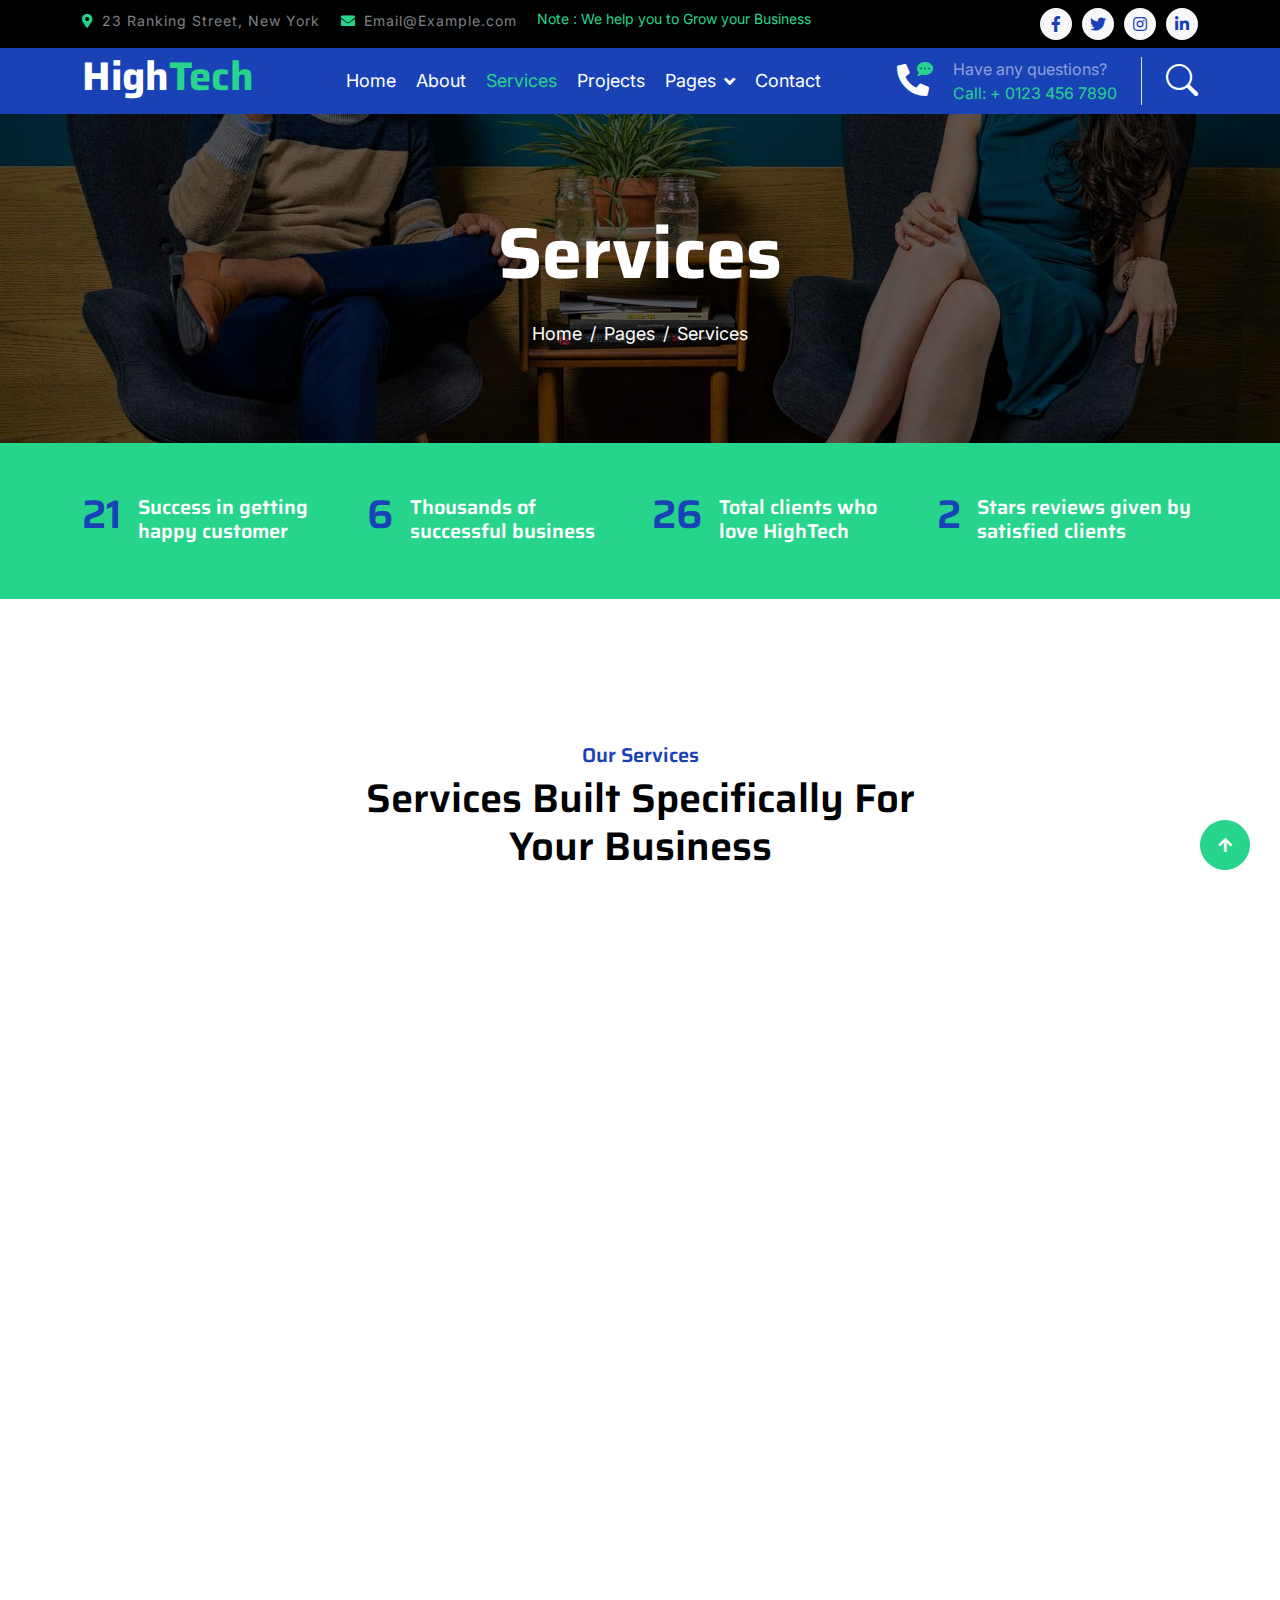
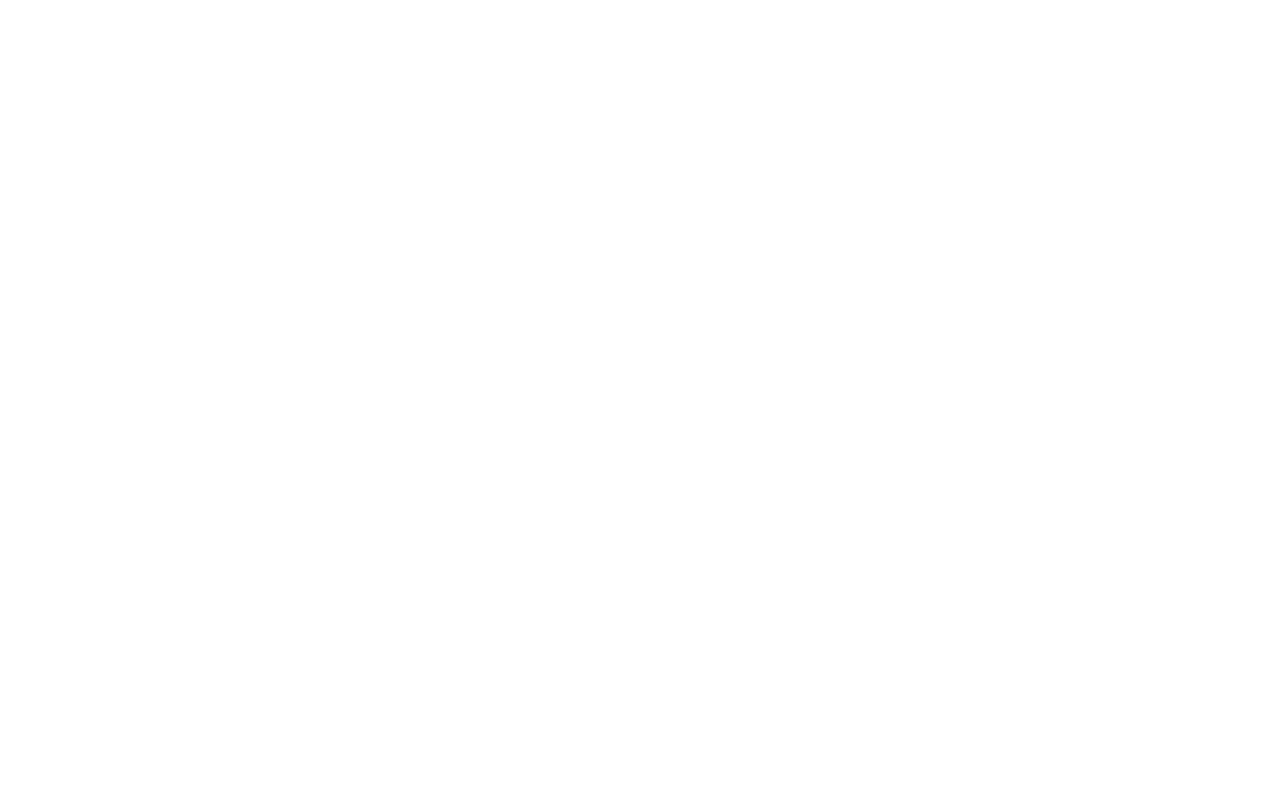
<file: High--Prueba/service.html>
<!DOCTYPE html>
<html lang="en">

    <head>
        <meta charset="utf-8">
        <title>HighTech - IT Solutions Website Template</title>
        <meta content="width=device-width, initial-scale=1.0" name="viewport">
        <meta content="" name="keywords">
        <meta content="" name="description">

        <!-- Google Web Fonts -->
        <link rel="preconnect" href="https://fonts.googleapis.com">
        <link rel="preconnect" href="https://fonts.gstatic.com" crossorigin>
        <link href="https://fonts.googleapis.com/css2?family=Inter:wght@400;500;600&family=Saira:wght@500;600;700&display=swap" rel="stylesheet"> 

        <!-- Icon Font Stylesheet -->
        <link href="https://cdnjs.cloudflare.com/ajax/libs/font-awesome/5.10.0/css/all.min.css" rel="stylesheet">
        <link href="https://cdn.jsdelivr.net/npm/bootstrap-icons@1.4.1/font/bootstrap-icons.css" rel="stylesheet">

        <!-- Libraries Stylesheet -->
        <link href="lib/animate/animate.min.css" rel="stylesheet">
        <link href="lib/owlcarousel/assets/owl.carousel.min.css" rel="stylesheet">

        <!-- Customized Bootstrap Stylesheet -->
        <link href="css/bootstrap.min.css" rel="stylesheet">

        <!-- Template Stylesheet -->
        <link href="css/style.css" rel="stylesheet">
    </head>

    <body>
        <!-- Spinner Start -->
        <div id="spinner" class="show position-fixed translate-middle w-100 vh-100 top-50 start-50 d-flex align-items-center justify-content-center">
            <div class="spinner-grow text-primary" role="status"></div>
        </div>
        <!-- Spinner End -->

        <!-- Topbar Start -->
        <div class="container-fluid bg-dark py-2 d-none d-md-flex">
            <div class="container">
                <div class="d-flex justify-content-between topbar">
                    <div class="top-info">
                        <small class="me-3 text-white-50"><a href="#"><i class="fas fa-map-marker-alt me-2 text-secondary"></i></a>23 Ranking Street, New York</small>
                        <small class="me-3 text-white-50"><a href="#"><i class="fas fa-envelope me-2 text-secondary"></i></a>Email@Example.com</small>
                    </div>
                    <div id="note" class="text-secondary d-none d-xl-flex"><small>Note : We help you to Grow your Business</small></div>
                    <div class="top-link">
                        <a href="" class="bg-light nav-fill btn btn-sm-square rounded-circle"><i class="fab fa-facebook-f text-primary"></i></a>
                        <a href="" class="bg-light nav-fill btn btn-sm-square rounded-circle"><i class="fab fa-twitter text-primary"></i></a>
                        <a href="" class="bg-light nav-fill btn btn-sm-square rounded-circle"><i class="fab fa-instagram text-primary"></i></a>
                        <a href="" class="bg-light nav-fill btn btn-sm-square rounded-circle me-0"><i class="fab fa-linkedin-in text-primary"></i></a>
                    </div>
                </div>
            </div>
        </div>
        <!-- Topbar End -->

        <!-- Navbar Start -->
        <div class="container-fluid bg-primary">
            <div class="container">
                <nav class="navbar navbar-dark navbar-expand-lg py-0">
                    <a href="index.html" class="navbar-brand">
                        <h1 class="text-white fw-bold d-block">High<span class="text-secondary">Tech</span> </h1>
                    </a>
                    <button type="button" class="navbar-toggler me-0" data-bs-toggle="collapse" data-bs-target="#navbarCollapse">
                        <span class="navbar-toggler-icon"></span>
                    </button>
                    <div class="collapse navbar-collapse bg-transparent" id="navbarCollapse">
                        <div class="navbar-nav ms-auto mx-xl-auto p-0">
                            <a href="index.html" class="nav-item nav-link">Home</a>
                            <a href="about.html" class="nav-item nav-link">About</a>
                            <a href="service.html" class="nav-item nav-link active">Services</a>
                            <a href="project.html" class="nav-item nav-link">Projects</a>
                            <div class="nav-item dropdown">
                                <a href="#" class="nav-link dropdown-toggle" data-bs-toggle="dropdown">Pages</a>
                                <div class="dropdown-menu rounded">
                                    <a href="blog.html" class="dropdown-item">Our Blog</a>
                                    <a href="team.html" class="dropdown-item">Our Team</a>
                                    <a href="testimonial.html" class="dropdown-item">Testimonial</a>
                                    <a href="404.html" class="dropdown-item">404 Page</a>
                                </div>
                            </div>
                            <a href="contact.html" class="nav-item nav-link">Contact</a>
                        </div>
                    </div>
                    <div class="d-none d-xl-flex flex-shirink-0">
                        <div id="phone-tada" class="d-flex align-items-center justify-content-center me-4">
                            <a href="" class="position-relative animated tada infinite">
                                <i class="fa fa-phone-alt text-white fa-2x"></i>
                                <div class="position-absolute" style="top: -7px; left: 20px;">
                                    <span><i class="fa fa-comment-dots text-secondary"></i></span>
                                </div>
                            </a>
                        </div>
                        <div class="d-flex flex-column pe-4 border-end">
                            <span class="text-white-50">Have any questions?</span>
                            <span class="text-secondary">Call: + 0123 456 7890</span>
                        </div>
                        <div class="d-flex align-items-center justify-content-center ms-4 ">
                            <a href="#"><i class="bi bi-search text-white fa-2x"></i> </a>
                        </div>
                    </div>
                </nav>
            </div>
        </div>
        <!-- Navbar End -->

        
        <!-- Page Header Start -->
        <div class="container-fluid page-header py-5">
            <div class="container text-center py-5">
                <h1 class="display-2 text-white mb-4 animated slideInDown">Services</h1>
                <nav aria-label="breadcrumb animated slideInDown">
                    <ol class="breadcrumb justify-content-center mb-0">
                        <li class="breadcrumb-item"><a href="#">Home</a></li>
                        <li class="breadcrumb-item"><a href="#">Pages</a></li>
                        <li class="breadcrumb-item" aria-current="page">Services</li>
                    </ol>
                </nav>
            </div>
        </div>
        <!-- Page Header End -->


        <!-- Fact Start -->
        <div class="container-fluid bg-secondary py-5">
            <div class="container">
                <div class="row">
                    <div class="col-lg-3 wow fadeIn" data-wow-delay=".1s">
                        <div class="d-flex counter">
                            <h1 class="me-3 text-primary counter-value">99</h1>
                            <h5 class="text-white mt-1">Success in getting happy customer</h5>
                        </div>
                    </div>
                    <div class="col-lg-3 wow fadeIn" data-wow-delay=".3s">
                        <div class="d-flex counter">
                            <h1 class="me-3 text-primary counter-value">25</h1>
                            <h5 class="text-white mt-1">Thousands of successful business</h5>
                        </div>
                    </div>
                    <div class="col-lg-3 wow fadeIn" data-wow-delay=".5s">
                        <div class="d-flex counter">
                            <h1 class="me-3 text-primary counter-value">120</h1>
                            <h5 class="text-white mt-1">Total clients who love HighTech</h5>
                        </div>
                    </div>
                    <div class="col-lg-3 wow fadeIn" data-wow-delay=".7s">
                        <div class="d-flex counter">
                            <h1 class="me-3 text-primary counter-value">5</h1>
                            <h5 class="text-white mt-1">Stars reviews given by satisfied clients</h5>
                        </div>
                    </div>
                </div>
            </div>
        </div>
        <!-- Fact End -->


        <!-- Services Start -->
        <div class="container-fluid services py-5 my-5">
            <div class="container py-5">
                <div class="text-center mx-auto pb-5 wow fadeIn" data-wow-delay=".3s" style="max-width: 600px;">
                    <h5 class="text-primary">Our Services</h5>
                    <h1>Services Built Specifically For Your Business</h1>
                </div>
                <div class="row g-5 services-inner">
                    <div class="col-md-6 col-lg-4 wow fadeIn" data-wow-delay=".3s">
                        <div class="services-item bg-light">
                            <div class="p-4 text-center services-content">
                                <div class="services-content-icon">
                                    <i class="fa fa-code fa-7x mb-4 text-primary"></i>
                                    <h4 class="mb-3">Web Design</h4>
                                    <p class="mb-4">Lorem ipsum dolor sit amet elit. Sed efficitur quis purus ut interdum. Aliquam dolor eget urna ultricies tincidunt.</p>
                                    <a href="" class="btn btn-secondary text-white px-5 py-3 rounded-pill">Read More</a>
                                </div>
                            </div>
                        </div>
                    </div>
                    <div class="col-md-6 col-lg-4 wow fadeIn" data-wow-delay=".5s">
                        <div class="services-item bg-light">
                            <div class="p-4 text-center services-content">
                                <div class="services-content-icon">
                                    <i class="fa fa-file-code fa-7x mb-4 text-primary"></i>
                                    <h4 class="mb-3">Web Development</h4>
                                    <p class="mb-4">Lorem ipsum dolor sit amet elit. Sed efficitur quis purus ut interdum. Aliquam dolor eget urna ultricies tincidunt.</p>
                                    <a href="" class="btn btn-secondary text-white px-5 py-3 rounded-pill">Read More</a>
                                </div>
                            </div>
                        </div>
                    </div>
                    <div class="col-md-6 col-lg-4 wow fadeIn" data-wow-delay=".7s">
                        <div class="services-item bg-light">
                            <div class="p-4 text-center services-content">
                                <div class="services-content-icon">
                                    <i class="fa fa-external-link-alt fa-7x mb-4 text-primary"></i>
                                    <h4 class="mb-3">UI/UX Design</h4>
                                    <p class="mb-4">Lorem ipsum dolor sit amet elit. Sed efficitur quis purus ut interdum. Aliquam dolor eget urna ultricies tincidunt.</p>
                                    <a href="" class="btn btn-secondary text-white px-5 py-3 rounded-pill">Read More</a>
                                </div>
                            </div>
                        </div>
                    </div>
                    <div class="col-md-6 col-lg-4 wow fadeIn" data-wow-delay=".3s">
                        <div class="services-item bg-light">
                            <div class="p-4 text-center services-content">
                                <div class="services-content-icon">
                                    <i class="fas fa-user-secret fa-7x mb-4 text-primary"></i>
                                    <h4 class="mb-3">Web Cecurity</h4>
                                    <p class="mb-4">Lorem ipsum dolor sit amet elit. Sed efficitur quis purus ut interdum. Aliquam dolor eget urna ultricies tincidunt.</p>
                                    <a href="" class="btn btn-secondary text-white px-5 py-3 rounded-pill">Read More</a>
                                </div>
                                
                            </div>
                        </div>
                    </div>
                    <div class="col-md-6 col-lg-4 wow fadeIn" data-wow-delay=".5s">
                        <div class="services-item bg-light">
                            <div class="p-4 text-center services-content">
                                <div class="services-content-icon">
                                    <i class="fa fa-envelope-open fa-7x mb-4 text-primary"></i>
                                    <h4 class="mb-3">Digital Marketing</h4>
                                    <p class="mb-4">Lorem ipsum dolor sit amet elit. Sed efficitur quis purus ut interdum. Aliquam dolor eget urna ultricies tincidunt.</p>
                                    <a href="" class="btn btn-secondary text-white px-5 py-3 rounded-pill">Read More</a>
                                </div>
                            </div>
                        </div>
                    </div>
                    <div class="col-md-6 col-lg-4 wow fadeIn" data-wow-delay=".7s">
                        <div class="services-item bg-light">
                            <div class="p-4 text-center services-content">
                                <div class="services-content-icon">
                                    <i class="fas fa-laptop fa-7x mb-4 text-primary"></i>
                                    <h4 class="mb-3">Programming</h4>
                                    <p class="mb-4">Lorem ipsum dolor sit amet elit. Sed efficitur quis purus ut interdum. Aliquam dolor eget urna ultricies tincidunt.</p>
                                    <a href="" class="btn btn-secondary text-white px-5 py-3 rounded-pill">Read More</a>
                                </div>
                            </div>
                        </div>
                    </div>
                </div>
            </div>
        </div>
        <!-- Services End -->


        <!-- Footer Start -->
         <div class="container-fluid footer bg-dark wow fadeIn" data-wow-delay=".3s">
            <div class="container pt-5 pb-4">
                <div class="row g-5">
                    <div class="col-lg-3 col-md-6">
                        <a href="index.html">
                            <h1 class="text-white fw-bold d-block">High<span class="text-secondary">Tech</span> </h1>
                        </a>
                        <p class="mt-4 text-light">Lorem ipsum dolor sit amet consectetur adipisicing elit. Soluta facere delectus qui placeat inventore consectetur repellendus optio debitis.</p>
                        <div class="d-flex hightech-link">
                            <a href="" class="btn-light nav-fill btn btn-square rounded-circle me-2"><i class="fab fa-facebook-f text-primary"></i></a>
                            <a href="" class="btn-light nav-fill btn btn-square rounded-circle me-2"><i class="fab fa-twitter text-primary"></i></a>
                            <a href="" class="btn-light nav-fill btn btn-square rounded-circle me-2"><i class="fab fa-instagram text-primary"></i></a>
                            <a href="" class="btn-light nav-fill btn btn-square rounded-circle me-0"><i class="fab fa-linkedin-in text-primary"></i></a>
                        </div>
                    </div>
                    <div class="col-lg-3 col-md-6">
                        <a href="#" class="h3 text-secondary">Short Link</a>
                        <div class="mt-4 d-flex flex-column short-link">
                            <a href="" class="mb-2 text-white"><i class="fas fa-angle-right text-secondary me-2"></i>About us</a>
                            <a href="" class="mb-2 text-white"><i class="fas fa-angle-right text-secondary me-2"></i>Contact us</a>
                            <a href="" class="mb-2 text-white"><i class="fas fa-angle-right text-secondary me-2"></i>Our Services</a>
                            <a href="" class="mb-2 text-white"><i class="fas fa-angle-right text-secondary me-2"></i>Our Projects</a>
                            <a href="" class="mb-2 text-white"><i class="fas fa-angle-right text-secondary me-2"></i>Latest Blog</a>
                        </div>
                    </div>
                    <div class="col-lg-3 col-md-6">
                        <a href="#" class="h3 text-secondary">Help Link</a>
                        <div class="mt-4 d-flex flex-column help-link">
                            <a href="" class="mb-2 text-white"><i class="fas fa-angle-right text-secondary me-2"></i>Terms Of use</a>
                            <a href="" class="mb-2 text-white"><i class="fas fa-angle-right text-secondary me-2"></i>Privacy Policy</a>
                            <a href="" class="mb-2 text-white"><i class="fas fa-angle-right text-secondary me-2"></i>Helps</a>
                            <a href="" class="mb-2 text-white"><i class="fas fa-angle-right text-secondary me-2"></i>FQAs</a>
                            <a href="" class="mb-2 text-white"><i class="fas fa-angle-right text-secondary me-2"></i>Contact</a>
                        </div>
                    </div>
                    <div class="col-lg-3 col-md-6">
                        <a href="#" class="h3 text-secondary">Contact Us</a>
                        <div class="text-white mt-4 d-flex flex-column contact-link">
                            <a href="#" class="pb-3 text-light border-bottom border-primary"><i class="fas fa-map-marker-alt text-secondary me-2"></i> 123 Street, New York, USA</a>
                            <a href="#" class="py-3 text-light border-bottom border-primary"><i class="fas fa-phone-alt text-secondary me-2"></i> +123 456 7890</a>
                            <a href="#" class="py-3 text-light border-bottom border-primary"><i class="fas fa-envelope text-secondary me-2"></i> info@exmple.con</a>
                        </div>
                    </div>
                </div>
                <hr class="text-light mt-5 mb-4">
                <div class="row">
                    <div class="col-md-6 text-center text-md-start">
                        <span class="text-light"><a href="#" class="text-secondary"><i class="fas fa-copyright text-secondary me-2"></i>Your Site Name</a>, All right reserved.</span>
                    </div>
                    <div class="col-md-6 text-center text-md-end">
                        <!--/*** This template is free as long as you keep the footer author’s credit link/attribution link/backlink. If you'd like to use the template without the footer author’s credit link/attribution link/backlink, you can purchase the Credit Removal License from "https://htmlcodex.com/credit-removal". Thank you for your support. ***/-->
                        <span class="text-light">Designed By<a href="https://htmlcodex.com" class="text-secondary">HTML Codex</a> Distributed By <a href="https://themewagon.com">ThemeWagon</a></span>
                    </div>
                </div>
            </div>
        </div>
        <!-- Footer End -->


        <!-- Back to Top -->
        <a href="#" class="btn btn-secondary btn-square rounded-circle back-to-top"><i class="fa fa-arrow-up text-white"></i></a>

        
        <!-- JavaScript Libraries -->
        <script src="https://ajax.googleapis.com/ajax/libs/jquery/3.6.4/jquery.min.js"></script>
        <script src="https://cdn.jsdelivr.net/npm/bootstrap@5.0.0/dist/js/bootstrap.bundle.min.js"></script>
        <script src="lib/wow/wow.min.js"></script>
        <script src="lib/easing/easing.min.js"></script>
        <script src="lib/waypoints/waypoints.min.js"></script>
        <script src="lib/owlcarousel/owl.carousel.min.js"></script>

        <!-- Template Javascript -->
        <script src="js/main.js"></script>
    </body>

</html>
</file>
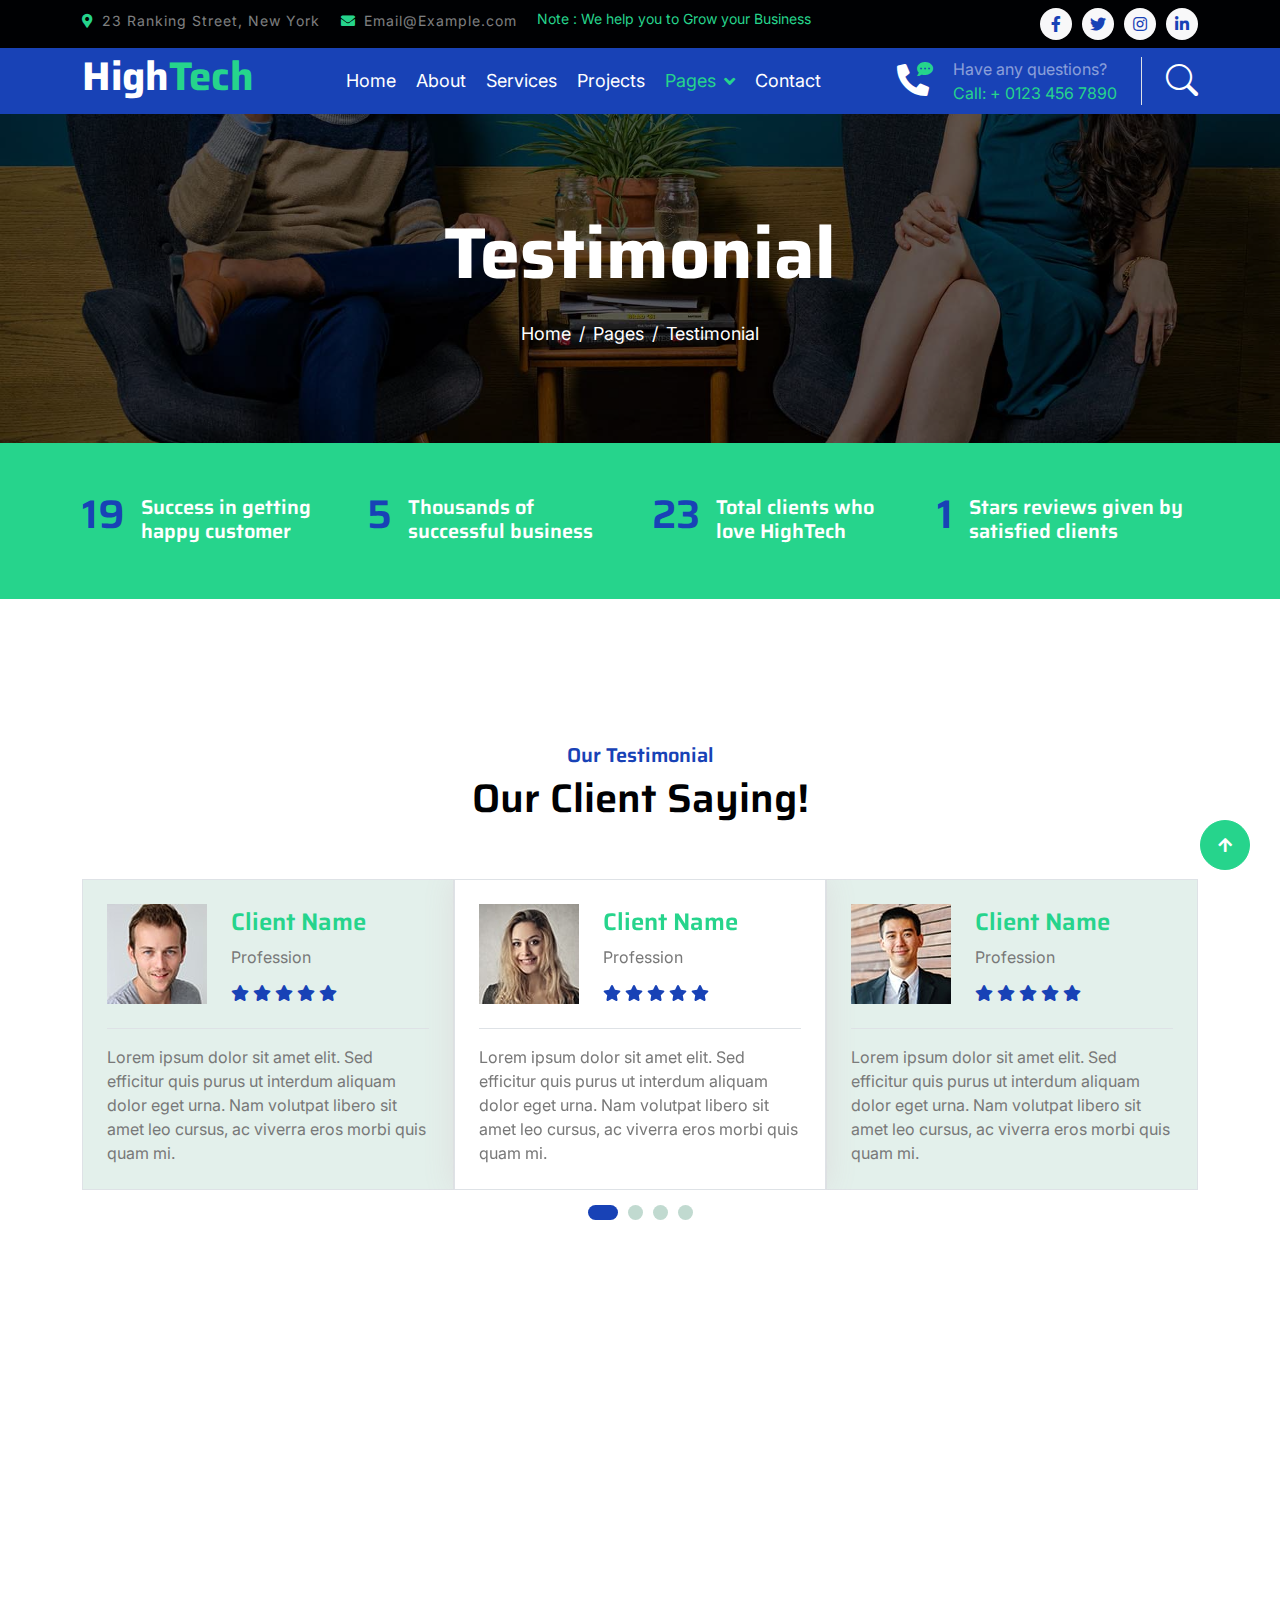
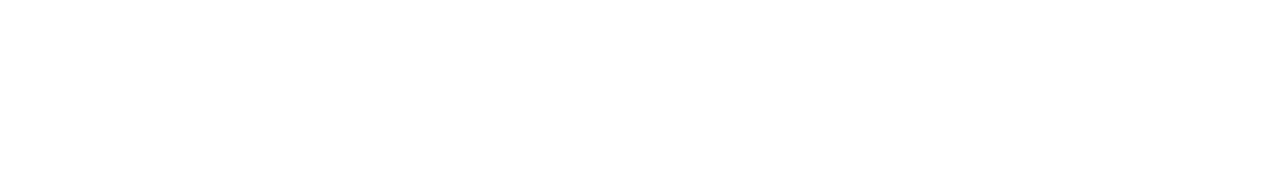
<file: High--Prueba/testimonial.html>
<!DOCTYPE html>
<html lang="en">

    <head>
        <meta charset="utf-8">
        <title>HighTech - IT Solutions Website Template</title>
        <meta content="width=device-width, initial-scale=1.0" name="viewport">
        <meta content="" name="keywords">
        <meta content="" name="description">

        <!-- Google Web Fonts -->
        <link rel="preconnect" href="https://fonts.googleapis.com">
        <link rel="preconnect" href="https://fonts.gstatic.com" crossorigin>
        <link href="https://fonts.googleapis.com/css2?family=Inter:wght@400;500;600&family=Saira:wght@500;600;700&display=swap" rel="stylesheet"> 

        <!-- Icon Font Stylesheet -->
        <link href="https://cdnjs.cloudflare.com/ajax/libs/font-awesome/5.10.0/css/all.min.css" rel="stylesheet">
        <link href="https://cdn.jsdelivr.net/npm/bootstrap-icons@1.4.1/font/bootstrap-icons.css" rel="stylesheet">

        <!-- Libraries Stylesheet -->
        <link href="lib/animate/animate.min.css" rel="stylesheet">
        <link href="lib/owlcarousel/assets/owl.carousel.min.css" rel="stylesheet">

        <!-- Customized Bootstrap Stylesheet -->
        <link href="css/bootstrap.min.css" rel="stylesheet">

        <!-- Template Stylesheet -->
        <link href="css/style.css" rel="stylesheet">
    </head>

    <body>
        <!-- Spinner Start -->
        <div id="spinner" class="show position-fixed translate-middle w-100 vh-100 top-50 start-50 d-flex align-items-center justify-content-center">
            <div class="spinner-grow text-primary" role="status"></div>
        </div>
        <!-- Spinner End -->

        <!-- Topbar Start -->
        <div class="container-fluid bg-dark py-2 d-none d-md-flex">
            <div class="container">
                <div class="d-flex justify-content-between topbar">
                    <div class="top-info">
                        <small class="me-3 text-white-50"><a href="#"><i class="fas fa-map-marker-alt me-2 text-secondary"></i></a>23 Ranking Street, New York</small>
                        <small class="me-3 text-white-50"><a href="#"><i class="fas fa-envelope me-2 text-secondary"></i></a>Email@Example.com</small>
                    </div>
                    <div id="note" class="text-secondary d-none d-xl-flex"><small>Note : We help you to Grow your Business</small></div>
                    <div class="top-link">
                        <a href="" class="bg-light nav-fill btn btn-sm-square rounded-circle"><i class="fab fa-facebook-f text-primary"></i></a>
                        <a href="" class="bg-light nav-fill btn btn-sm-square rounded-circle"><i class="fab fa-twitter text-primary"></i></a>
                        <a href="" class="bg-light nav-fill btn btn-sm-square rounded-circle"><i class="fab fa-instagram text-primary"></i></a>
                        <a href="" class="bg-light nav-fill btn btn-sm-square rounded-circle me-0"><i class="fab fa-linkedin-in text-primary"></i></a>
                    </div>
                </div>
            </div>
        </div>
        <!-- Topbar End -->

        <!-- Navbar Start -->
        <div class="container-fluid bg-primary">
            <div class="container">
                <nav class="navbar navbar-dark navbar-expand-lg py-0">
                    <a href="index.html" class="navbar-brand">
                        <h1 class="text-white fw-bold d-block">High<span class="text-secondary">Tech</span> </h1>
                    </a>
                    <button type="button" class="navbar-toggler me-0" data-bs-toggle="collapse" data-bs-target="#navbarCollapse">
                        <span class="navbar-toggler-icon"></span>
                    </button>
                    <div class="collapse navbar-collapse bg-transparent" id="navbarCollapse">
                        <div class="navbar-nav ms-auto mx-xl-auto p-0">
                            <a href="index.html" class="nav-item nav-link">Home</a>
                            <a href="about.html" class="nav-item nav-link">About</a>
                            <a href="service.html" class="nav-item nav-link">Services</a>
                            <a href="project.html" class="nav-item nav-link">Projects</a>
                            <div class="nav-item dropdown">
                                <a href="#" class="nav-link dropdown-toggle active" data-bs-toggle="dropdown">Pages</a>
                                <div class="dropdown-menu rounded">
                                    <a href="blog.html" class="dropdown-item">Our Blog</a>
                                    <a href="team.html" class="dropdown-item">Our Team</a>
                                    <a href="testimonial.html" class="dropdown-item active">Testimonial</a>
                                    <a href="404.html" class="dropdown-item">404 Page</a>
                                </div>
                            </div>
                            <a href="contact.html" class="nav-item nav-link">Contact</a>
                        </div>
                    </div>
                    <div class="d-none d-xl-flex flex-shirink-0">
                        <div id="phone-tada" class="d-flex align-items-center justify-content-center me-4">
                            <a href="" class="position-relative animated tada infinite">
                                <i class="fa fa-phone-alt text-white fa-2x"></i>
                                <div class="position-absolute" style="top: -7px; left: 20px;">
                                    <span><i class="fa fa-comment-dots text-secondary"></i></span>
                                </div>
                            </a>
                        </div>
                        <div class="d-flex flex-column pe-4 border-end">
                            <span class="text-white-50">Have any questions?</span>
                            <span class="text-secondary">Call: + 0123 456 7890</span>
                        </div>
                        <div class="d-flex align-items-center justify-content-center ms-4 ">
                            <a href="#"><i class="bi bi-search text-white fa-2x"></i> </a>
                        </div>
                    </div>
                </nav>
            </div>
        </div>
        <!-- Navbar End -->

        
        <!-- Page Header Start -->
        <div class="container-fluid page-header py-5">
            <div class="container text-center py-5">
                <h1 class="display-2 text-white mb-4 animated slideInDown">Testimonial</h1>
                <nav aria-label="breadcrumb animated slideInDown">
                    <ol class="breadcrumb justify-content-center mb-0">
                        <li class="breadcrumb-item"><a href="#">Home</a></li>
                        <li class="breadcrumb-item"><a href="#">Pages</a></li>
                        <li class="breadcrumb-item" aria-current="page">Testimonial</li>
                    </ol>
                </nav>
            </div>
        </div>
        <!-- Page Header End -->


        <!-- Fact Start -->
        <div class="container-fluid bg-secondary py-5">
            <div class="container">
                <div class="row">
                    <div class="col-lg-3 wow fadeIn" data-wow-delay=".1s">
                        <div class="d-flex counter">
                            <h1 class="me-3 text-primary counter-value">99</h1>
                            <h5 class="text-white mt-1">Success in getting happy customer</h5>
                        </div>
                    </div>
                    <div class="col-lg-3 wow fadeIn" data-wow-delay=".3s">
                        <div class="d-flex counter">
                            <h1 class="me-3 text-primary counter-value">25</h1>
                            <h5 class="text-white mt-1">Thousands of successful business</h5>
                        </div>
                    </div>
                    <div class="col-lg-3 wow fadeIn" data-wow-delay=".5s">
                        <div class="d-flex counter">
                            <h1 class="me-3 text-primary counter-value">120</h1>
                            <h5 class="text-white mt-1">Total clients who love HighTech</h5>
                        </div>
                    </div>
                    <div class="col-lg-3 wow fadeIn" data-wow-delay=".7s">
                        <div class="d-flex counter">
                            <h1 class="me-3 text-primary counter-value">5</h1>
                            <h5 class="text-white mt-1">Stars reviews given by satisfied clients</h5>
                        </div>
                    </div>
                </div>
            </div>
        </div>
        <!-- Fact End -->


        <!-- Testimonial Start -->
        <div class="container-fluid testimonial py-5 my-5">
            <div class="container py-5">
                <div class="text-center mx-auto pb-5 wow fadeIn" data-wow-delay=".3s" style="max-width: 600px;">
                    <h5 class="text-primary">Our Testimonial</h5>
                    <h1>Our Client Saying!</h1>
                </div>
                <div class="owl-carousel testimonial-carousel wow fadeIn" data-wow-delay=".5s">
                    <div class="testimonial-item border p-4">
                        <div class="d-flex align-items-center">
                            <div class="">
                                <img src="img/testimonial-1.jpg" alt="">
                            </div>
                            <div class="ms-4">
                                <h4 class="text-secondary">Client Name</h4>
                                <p class="m-0 pb-3">Profession</p>
                                <div class="d-flex pe-5">
                                    <i class="fas fa-star me-1 text-primary"></i>
                                    <i class="fas fa-star me-1 text-primary"></i>
                                    <i class="fas fa-star me-1 text-primary"></i>
                                    <i class="fas fa-star me-1 text-primary"></i>
                                    <i class="fas fa-star me-1 text-primary"></i>
                                </div>
                            </div>
                        </div>
                        <div class="border-top mt-4 pt-3">
                            <p class="mb-0">Lorem ipsum dolor sit amet elit. Sed efficitur quis purus ut interdum aliquam dolor eget urna. Nam volutpat libero sit amet leo cursus, ac viverra eros morbi quis quam mi.</p>
                        </div>
                    </div>
                    <div class="testimonial-item border p-4">
                        <div class=" d-flex align-items-center">
                            <div class="">
                                <img src="img/testimonial-2.jpg" alt="">
                            </div>
                            <div class="ms-4">
                                <h4 class="text-secondary">Client Name</h4>
                                <p class="m-0 pb-3">Profession</p>
                                <div class="d-flex pe-5">
                                    <i class="fas fa-star me-1 text-primary"></i>
                                    <i class="fas fa-star me-1 text-primary"></i>
                                    <i class="fas fa-star me-1 text-primary"></i>
                                    <i class="fas fa-star me-1 text-primary"></i>
                                    <i class="fas fa-star me-1 text-primary"></i>
                                </div>
                            </div>
                        </div>
                        <div class="border-top mt-4 pt-3">
                            <p class="mb-0">Lorem ipsum dolor sit amet elit. Sed efficitur quis purus ut interdum aliquam dolor eget urna. Nam volutpat libero sit amet leo cursus, ac viverra eros morbi quis quam mi.</p>
                        </div>
                    </div>
                    <div class="testimonial-item border p-4">
                        <div class=" d-flex align-items-center">
                            <div class="">
                                <img src="img/testimonial-3.jpg" alt="">
                            </div>
                            <div class="ms-4">
                                <h4 class="text-secondary">Client Name</h4>
                                <p class="m-0 pb-3">Profession</p>
                                <div class="d-flex pe-5">
                                    <i class="fas fa-star me-1 text-primary"></i>
                                    <i class="fas fa-star me-1 text-primary"></i>
                                    <i class="fas fa-star me-1 text-primary"></i>
                                    <i class="fas fa-star me-1 text-primary"></i>
                                    <i class="fas fa-star me-1 text-primary"></i>
                                </div>
                            </div>
                        </div>
                        <div class="border-top mt-4 pt-3">
                            <p class="mb-0">Lorem ipsum dolor sit amet elit. Sed efficitur quis purus ut interdum aliquam dolor eget urna. Nam volutpat libero sit amet leo cursus, ac viverra eros morbi quis quam mi.</p>
                        </div>
                    </div>
                    <div class="testimonial-item border p-4">
                        <div class=" d-flex align-items-center">
                            <div class="">
                                <img src="img/testimonial-4.jpg" alt="">
                            </div>
                            <div class="ms-4">
                                <h4 class="text-secondary">Client Name</h4>
                                <p class="m-0 pb-3">Profession</p>
                                <div class="d-flex pe-5">
                                    <i class="fas fa-star me-1 text-primary"></i>
                                    <i class="fas fa-star me-1 text-primary"></i>
                                    <i class="fas fa-star me-1 text-primary"></i>
                                    <i class="fas fa-star me-1 text-primary"></i>
                                    <i class="fas fa-star me-1 text-primary"></i>
                                </div>
                            </div>
                        </div>
                        <div class="border-top mt-4 pt-3">
                            <p class="mb-0">Lorem ipsum dolor sit amet elit. Sed efficitur quis purus ut interdum aliquam dolor eget urna. Nam volutpat libero sit amet leo cursus, ac viverra eros morbi quis quam mi.</p>
                        </div>
                    </div>
                </div>
            </div>
        </div>

        <!-- Testimonial End -->


        <!-- Footer Start -->
         <div class="container-fluid footer bg-dark wow fadeIn" data-wow-delay=".3s">
            <div class="container pt-5 pb-4">
                <div class="row g-5">
                    <div class="col-lg-3 col-md-6">
                        <a href="index.html">
                            <h1 class="text-white fw-bold d-block">High<span class="text-secondary">Tech</span> </h1>
                        </a>
                        <p class="mt-4 text-light">Lorem ipsum dolor sit amet consectetur adipisicing elit. Soluta facere delectus qui placeat inventore consectetur repellendus optio debitis.</p>
                        <div class="d-flex hightech-link">
                            <a href="" class="btn-light nav-fill btn btn-square rounded-circle me-2"><i class="fab fa-facebook-f text-primary"></i></a>
                            <a href="" class="btn-light nav-fill btn btn-square rounded-circle me-2"><i class="fab fa-twitter text-primary"></i></a>
                            <a href="" class="btn-light nav-fill btn btn-square rounded-circle me-2"><i class="fab fa-instagram text-primary"></i></a>
                            <a href="" class="btn-light nav-fill btn btn-square rounded-circle me-0"><i class="fab fa-linkedin-in text-primary"></i></a>
                        </div>
                    </div>
                    <div class="col-lg-3 col-md-6">
                        <a href="#" class="h3 text-secondary">Short Link</a>
                        <div class="mt-4 d-flex flex-column short-link">
                            <a href="" class="mb-2 text-white"><i class="fas fa-angle-right text-secondary me-2"></i>About us</a>
                            <a href="" class="mb-2 text-white"><i class="fas fa-angle-right text-secondary me-2"></i>Contact us</a>
                            <a href="" class="mb-2 text-white"><i class="fas fa-angle-right text-secondary me-2"></i>Our Services</a>
                            <a href="" class="mb-2 text-white"><i class="fas fa-angle-right text-secondary me-2"></i>Our Projects</a>
                            <a href="" class="mb-2 text-white"><i class="fas fa-angle-right text-secondary me-2"></i>Latest Blog</a>
                        </div>
                    </div>
                    <div class="col-lg-3 col-md-6">
                        <a href="#" class="h3 text-secondary">Help Link</a>
                        <div class="mt-4 d-flex flex-column help-link">
                            <a href="" class="mb-2 text-white"><i class="fas fa-angle-right text-secondary me-2"></i>Terms Of use</a>
                            <a href="" class="mb-2 text-white"><i class="fas fa-angle-right text-secondary me-2"></i>Privacy Policy</a>
                            <a href="" class="mb-2 text-white"><i class="fas fa-angle-right text-secondary me-2"></i>Helps</a>
                            <a href="" class="mb-2 text-white"><i class="fas fa-angle-right text-secondary me-2"></i>FQAs</a>
                            <a href="" class="mb-2 text-white"><i class="fas fa-angle-right text-secondary me-2"></i>Contact</a>
                        </div>
                    </div>
                    <div class="col-lg-3 col-md-6">
                        <a href="#" class="h3 text-secondary">Contact Us</a>
                        <div class="text-white mt-4 d-flex flex-column contact-link">
                            <a href="#" class="pb-3 text-light border-bottom border-primary"><i class="fas fa-map-marker-alt text-secondary me-2"></i> 123 Street, New York, USA</a>
                            <a href="#" class="py-3 text-light border-bottom border-primary"><i class="fas fa-phone-alt text-secondary me-2"></i> +123 456 7890</a>
                            <a href="#" class="py-3 text-light border-bottom border-primary"><i class="fas fa-envelope text-secondary me-2"></i> info@exmple.con</a>
                        </div>
                    </div>
                </div>
                <hr class="text-light mt-5 mb-4">
                <div class="row">
                    <div class="col-md-6 text-center text-md-start">
                        <span class="text-light"><a href="#" class="text-secondary"><i class="fas fa-copyright text-secondary me-2"></i>Your Site Name</a>, All right reserved.</span>
                    </div>
                    <div class="col-md-6 text-center text-md-end">
                        <!--/*** This template is free as long as you keep the footer author’s credit link/attribution link/backlink. If you'd like to use the template without the footer author’s credit link/attribution link/backlink, you can purchase the Credit Removal License from "https://htmlcodex.com/credit-removal". Thank you for your support. ***/-->
                        <span class="text-light">Designed By<a href="https://htmlcodex.com" class="text-secondary">HTML Codex</a> Distributed By <a href="https://themewagon.com">ThemeWagon</a></span>
                    </div>
                </div>
            </div>
        </div>
        <!-- Footer End -->


        <!-- Back to Top -->
        <a href="#" class="btn btn-secondary btn-square rounded-circle back-to-top"><i class="fa fa-arrow-up text-white"></i></a>

        
        <!-- JavaScript Libraries -->
        <script src="https://ajax.googleapis.com/ajax/libs/jquery/3.6.4/jquery.min.js"></script>
        <script src="https://cdn.jsdelivr.net/npm/bootstrap@5.0.0/dist/js/bootstrap.bundle.min.js"></script>
        <script src="lib/wow/wow.min.js"></script>
        <script src="lib/easing/easing.min.js"></script>
        <script src="lib/waypoints/waypoints.min.js"></script>
        <script src="lib/owlcarousel/owl.carousel.min.js"></script>

        <!-- Template Javascript -->
        <script src="js/main.js"></script>
    </body>

</html>
</file>
<file: style.css>
.fotos
{
width: 1000px;
height: auto;
margin:20px auto 0;
overflow: hidden;

}

.fotos ul {
display: flex;
padding: 0;
width: 400%;

animation: slide 8s infinite alternate ease-in-out;

}

.fotos li {

list-style: none;}

.fotos img{
width: 1000px;

}
@keyframes slide {
0%{margin-left: 0;}
20% {margin-left: 0;}
25% {margin-left: -100%;}
45% {margin-left: -100%;}
50% {nargin-left: -200%;}
70% {margin-left: -200%;}
75% {margin-left: -300%;}
100% {margin-left: -300%;}
}
</file>
<file: High--Prueba/css/style.css>
/*** Spinner Start ***/

#spinner {
    opacity: 0;
    visibility: hidden;
    transition: opacity .8s ease-out, visibility 0s linear .5s;
    z-index: 99999;
 }

 #spinner.show {
     transition: opacity .8s ease-out, visibility 0s linear .0s;
     visibility: visible;
     opacity: 1;
 }

/*** Spinner End ***/


/*** Button Start ***/
.btn {
    font-weight: 600;
    transition: .5s;
}

.btn-square {
    width: 38px;
    height: 38px;
}

.btn-sm-square {
    width: 32px;
    height: 32px;
}

.btn-md-square {
    width: 46px;
    height: 46px;
}

.btn-lg-square {
    width: 58px;
    height: 58px;
}

.btn-square,
.btn-sm-square,
.btn-md-square,
.btn-lg-square {
    padding: 0;
    display: flex;
    align-items: center;
    justify-content: center;
    font-weight: normal;
}

.back-to-top {
    position: fixed;
    width: 50px;
    height: 50px;
    right: 30px;
    bottom: 30px;
    z-index: 99;
}

/*** Button End ***/


/*** Topbar Start ***/

.topbar .top-info {
    letter-spacing: 1px;
}

.topbar .top-link {
    display: flex;
    align-items: center;
    justify-content: center;
}

.topbar .top-link a {
    margin-right: 10px;
}

#note {
    width: 500px;
    overflow: hidden;
}

#note small {
    position: relative;
    display: inline-block;
    animation: mymove 5s infinite;
    animation-timing-function: all;
}

@keyframes mymove {
    from {left: -100%;}
    to {left: 100%;}
}

/*** Topbar End ***/


/*** Navbar Start ***/
.navbar .navbar-nav {
    padding: 15px 0;
}

.navbar .navbar-nav .nav-link {
    padding: 10px;
    color: var(--bs-white);
    font-size: 18px;
    outline: none;
    
}

.navbar .navbar-nav .nav-link:hover,
.navbar .navbar-nav .nav-link.active {
    color: var(--bs-secondary) !important;
}

.navbar .dropdown-toggle::after {
    border: none;
    content: "\f107";
    font-family: "font awesome 5 free";
    font-weight: 900;
    vertical-align: middle;
    margin-left: 8px;
}

@media (min-width: 992px) {
    .navbar .nav-item .dropdown-menu {
        display: block;
        visibility: hidden;
        top: 100%;
        transform: rotateX(-75deg);
        transform-origin: 0% 0%;
        transition: .5s;
        opacity: 0;
    }
}

.navbar .nav-item:hover .dropdown-menu {
    transform: rotateX(0deg);
    visibility: visible;
    transition: .5s;
    opacity: 1;
}

/*** Navbar End ***/


/*** Carousel Start ***/

.carousel-item {
    position: relative;
}

.carousel-item::after {
    content: "";
    width: 100%;
    height: 100%;
    position: absolute;
    top: 0;
    left: 0;
    background: rgba(0, 0, 0, .6);
}

.carousel-caption {
    height: 100%;
    display: flex;
    align-items: center;
    justify-content: center;
    z-index: 1;
}

.carousel-item p {
    max-width: 700px;
    margin: 0 auto 35px auto;
}

.carousel-control-prev {
    width: 90px;
    height: 60px;
    position: absolute;
    top: 50%;
    left: 0;
    background: var(--bs-primary);
    border-radius: 0 50px 50px 0;
    opacity: 1;
}

.carousel-control-prev:hover {
    background: var(--bs-secondary);
    transition: .8s;
}

.carousel-control-next {
    width: 90px;
    height: 60px;
    position: absolute;
    top: 50%;
    right: 0;
    background: var(--bs-primary);
    border-radius: 50px 0 0 50px;
    opacity: 1;
}

.carousel-control-next:hover {
    background: var(--bs-secondary);
    transition: .8s;
}

.carousel-caption .carousel-content a button.carousel-content-btn1 {
    background: var(--bs-secondary);
    color: var(--bs-dark);
    opacity: 1;
    border: 0;
    border-radius: 20px;
}

.carousel-caption .carousel-content a button.carousel-content-btn1:hover {
    background: var(--bs-primary);
    color: #ffffff;
    border: 0;
    opacity: 1;
    transition: 1s;
    border-radius: 20px;
}

.carousel-caption .carousel-content a button.carousel-content-btn2 {
    background: var(--bs-primary);
    color: var(--bs-white);
    opacity: 1;
    border: 0;
    border-radius: 20px;
}

.carousel-caption .carousel-content a button.carousel-content-btn2:hover {
    background: var(--bs-secondary);
    color: var(--bs-dark);
    border: 0;
    opacity: 1;
    transition: 1s;
    border-radius: 20px;
}

#carouselId .carousel-indicators li {
    width: 30px;
    height: 10px;
    background: var(--bs-primary);
    margin: 10px;
    border-radius: 30px;
    opacity: 1;
}

#carouselId .carousel-indicators li:hover {
    background: var(--bs-secondary);
    opacity: 1;
}

@media (max-width: 992px) {
    .carousel-item {
        min-height: 500px;
    }
    
    .carousel-item img {
        min-height: 500px;
        object-fit: cover;
    }

    .carousel-item h1 {
        font-size: 40px !important;
    }

    .carousel-item p {
        font-size: 16px !important;
    }
}

@media (max-width: 768px) {
    .carousel-item {
        min-height: 400px;
    }
    
    .carousel-item img {
        min-height: 400px;
        object-fit: cover;
    }

    .carousel-item h1 {
        font-size: 28px !important;
    }

    .carousel-item p {
        font-size: 14px !important;
    }
}

.page-header {
    background: linear-gradient(rgba(0, 0, 0, .6), rgba(0, 0, 0, .6)), url(../img/carousel-1.jpg) center center no-repeat;
    background-size: cover;
}

.page-header .breadcrumb-item+.breadcrumb-item::before {
    color: var(--bs-white);
}

.page-header .breadcrumb-item,
.page-header .breadcrumb-item a {
    font-size: 18px;
    color: var(--bs-white);
}

/*** Carousel End ***/


/*** Services Start ***/

.services .services-item {
    box-shadow: 0 0 60px rgba(0, 0, 0, .2);
    width: 100%;
    height: 100%;
    border-radius: 10px;
    padding: 10px 0;
    position: relative;
}


.services-content::after {
    position: absolute;
    content: "";
    width: 100%;
    height: 0;
    top: 0;
    left: 0;
    border-radius: 10px 10px 0 0;
    background: rgba(3, 43, 243, 0.8);
    transition: .5s;
}

.services-content::after {
    top: 0;
    bottom: auto;
    border-radius: 10px 10px 10px 10px;
}

.services-item:hover .services-content::after {
    height: 100%;
    opacity: 1;
    transition: .5s;
}

.services-item:hover .services-content-icon {
    position: relative;
    z-index: 2;
}

.services-item .services-content-icon i,
.services-item .services-content-icon p {
    transition: .5s;
}

.services-item:hover .services-content-icon i {
    color: var(--bs-secondary) !important;
}

.services-item:hover .services-content-icon p {
    color: var(--bs-white);
}

/*** Services End ***/


/*** Project Start ***/

.project-img {
    position: relative;
    padding: 15px;
}

.project-img::before {
    content: "";
    position: absolute;
    width: 150px;
    height: 150px;
    top: 0;
    left: 0;
    background: var(--bs-secondary);
    border-radius: 10px;
    opacity: 1;
    z-index: -1;
    transition: .5s;
}

.project-img::after {
    content: "";
    width: 150px;
    height: 150px;
    position: absolute;
    right: 0;
    bottom: 0;
    background: var(--bs-primary);
    border-radius: 10px;
    opacity: 1;
    z-index: -1;
    transition: .5s;
}

.project-content {
    position: absolute;
    width: 100%;
    height: 100%;
    top: 0;
    left: 0;
    display: flex;
    align-items: center;
    justify-content: center;
    opacity: 0;
}

.project-content a {
    display: inline-block;
    padding: 20px 25px;
    background: var(--bs-primary);
    border-radius: 10px;
}

.project-item:hover .project-content {
    opacity: 1;
    transition: .5s;
}

.project-item:hover .project-img::before,
.project-item:hover .project-img::after {
    opacity: 0;
}

/*** Project End ***/


/*** Blog Start ***/
.blog-item .blog-btn {
    z-index: 2;
}

.blog-btn .blog-btn-icon {
    height: 50px;
    position: relative;
    overflow: hidden;
}

.blog-btn-icon .blog-icon-2 {
    display: flex;
    position: absolute;
    top: 6px;
    left: -140px;
    
}

.blog-btn-icon:hover .blog-icon-2 {
    transition: 1s;
    left: 5px;
    top: 6px;
    padding-bottom: 5px;
}
.blog-icon-1 {
    position: relative;
    top: -4px;
}
.blog-btn-icon:hover .blog-icon-1 {
    top: 0;
    right: -140px;
    transition: 1s;
}

/*** Blog End ***/


/*** Team Start ***/

.team-item {
    border-top: 30px solid var(--bs-secondary) !important;
    background: rgba(239, 239, 241, 0.8);
}

.team-content::before {
    height: 200px;
    display: block;
    content: "";
    position: relative;
    top: -101px;
    background: var(--bs-secondary);
    clip-path: polygon(50% 50%, 100% 50%, 50% 100%, 0% 50%);
    padding: 60px;
    opacity: 1;
}

.team-img-icon {
    position: relative;
    margin-top: -200px;
    padding: 30px;
    padding-bottom: 0;
}

.team-img {
    border: 15px solid var(--bs-white);
}

.team-img img {
    border: 10px solid var(--bs-secondary);
    transition: .5s;
}

.team-item:hover h4 {
    color: var(--bs-primary);
    transition: .5s;
}

.team-item:hover .team-img img {
    transform: scale(1.05);
    border: 10px solid var(--bs-secondary);
}

.team-carousel .owl-stage {
    position: relative;
    width: 100%;
    height: 100%;
}

.team-carousel .owl-nav {
    position: absolute;
    top: -100px;
    right: 50px;
    display: flex;
}

.team-carousel .owl-nav .owl-prev,
.team-carousel .owl-nav .owl-next {
    width: 56px;
    height: 56px;
    border-radius: 56px;
    margin-left: 15px;
    background: var(--bs-secondary);
    color: var(--bs-white);
    display: flex;
    align-items: center;
    justify-content: center;
    transition: .5s;
}

.team-carousel .owl-nav .owl-prev:hover,
.team-carousel .owl-nav .owl-next:hover {
    background: var(--bs-primary);
    color: var(--bs-white);
}

@media (max-width: 992px) {
    .team-carousel {
        margin-top: 3rem;
    }

    .team-carousel .owl-nav {
        top: -85px;
        left: 50%;
        right: auto;
        transform: translateX(-50%);
        margin-left: -15px;
    }
}

/*** Team End ***/


/*** Testimonial Start ***/

.testimonial-item {
    background: #e3f0eb;

}

.testimonial-carousel .owl-dots {
    margin-top: 15px;
    display: flex;
    align-items: flex-end;
    justify-content: center;
}

.testimonial-carousel .owl-dot {
    position: relative;
    display: inline-block;
    margin: 0 5px;
    width: 15px;
    height: 15px;
    background: #c1dad0;
    border-radius: 15px;
    transition: .5s;
}

.testimonial-carousel .owl-dot.active {
    width: 30px;
    background: var(--bs-primary);
}

.testimonial-carousel .owl-item.center {
    position: relative;
    z-index: 1;
}

.testimonial-carousel .owl-item .testimonial-item {
    transition: .5s;
}

.testimonial-carousel .owl-item.center .testimonial-item {
    background: #FFFFFF !important;
    box-shadow: 0 0 30px #DDDDDD;
}

/*** Testimonial End ***/


/*** Contact Start ***/
.contact-detail::before {
    position: absolute;
    content: "";
    height: 50%;
    width: 100%;
    top: 0;
    left: 0;
    background: linear-gradient(rgb(210, 243, 235, 1), rgba(230, 250, 245, .3)), url(../img/background.jpg) center center no-repeat;
    background-size: cover;
    border-radius: 10px;
    z-index: -1;
}

.contact-map {
    background: #26d48c;
}

.contact-form {
    background: #26d48c;
}

/*** Contact End ***/


/*** Footer Start ***/

.footer .short-link a,
.footer .help-link a,
.footer .contact-link a {
    transition: .5s;
}

.footer .short-link a:hover,
.footer .help-link a:hover,
.footer .contact-link a:hover {
    letter-spacing: 1px;
}

.footer .hightech-link a:hover {
    background: var(--bs-secondary);
    border: 0;
}

/*** Footer End ***/
</file>
